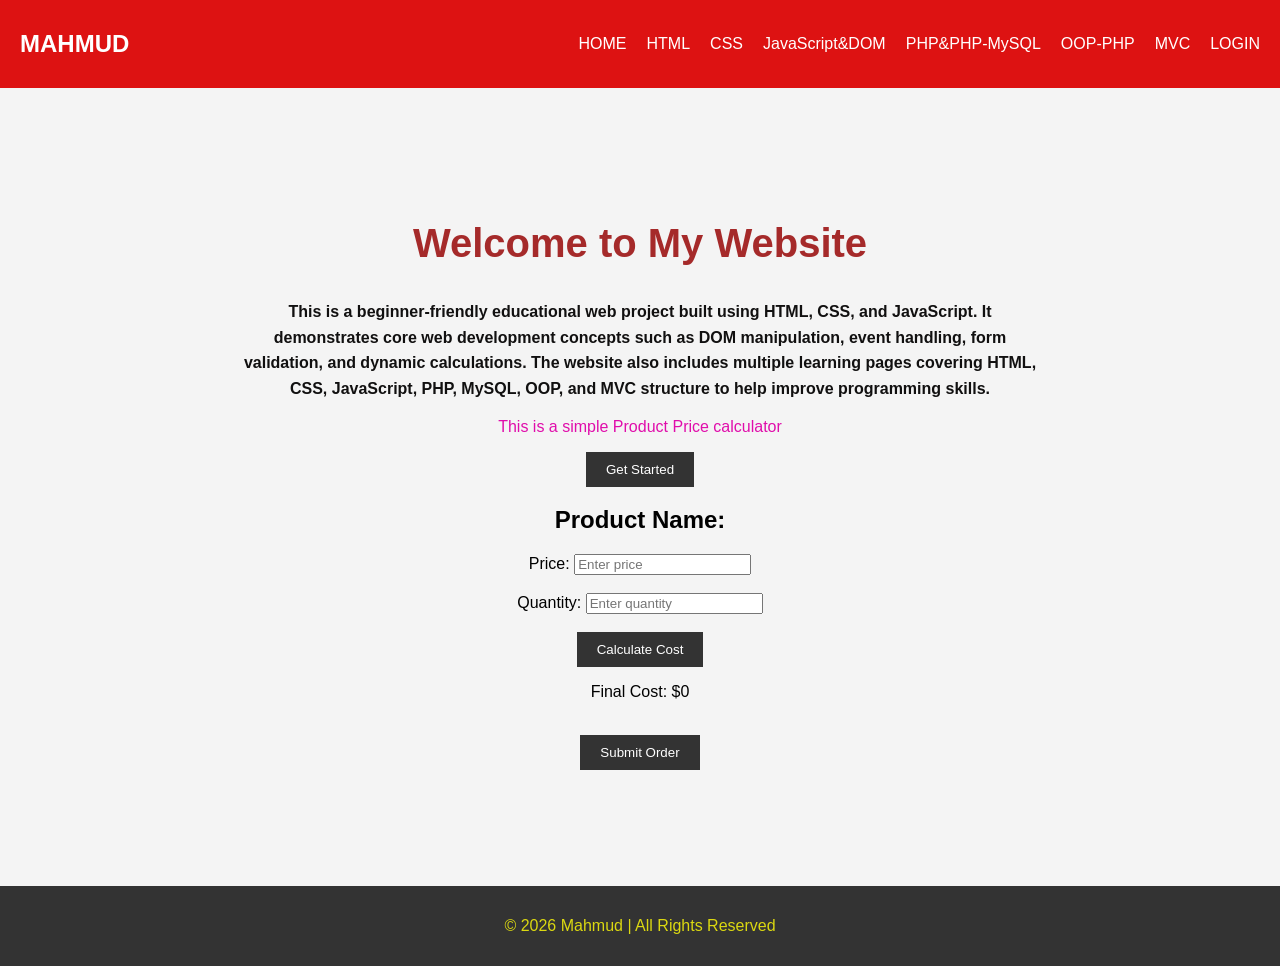
<file: index.html>
<!DOCTYPE html>
<html lang="en">
<head>
    <meta charset="UTF-8">
    <title>Simple Order Page</title>
    <link rel="stylesheet" href="style.css">
</head>
<body>

<!-- Navbar -->
<nav class="navbar">
    <h2 class="logo">MAHMUD</h2>
    <ul class="nav-links">
        <li><a href="index.html">HOME</a></li>
        <li><a href="html.html">HTML</a></li>
        <li><a href="css.html">CSS</a></li>
        <li><a href="home.html">JavaScript&DOM</a></li>
        <li><a href="service.html">PHP&PHP-MySQL</a></li>
        <li><a href="contact.html">OOP-PHP</a></li>
        <li><a href="about.html">MVC</a></li>
        <li><a href="login.html">LOGIN</a></li>
    </ul>
</nav>

<!-- Hero Section -->
<section class="hero">

    <h1 class="well">Welcome to My Website</h1>

    <!-- DESCRIPTION -->
    <p class="description">
        This is a beginner-friendly educational web project built using HTML, CSS, and JavaScript.
        It demonstrates core web development concepts such as DOM manipulation, event handling,
        form validation, and dynamic calculations. The website also includes multiple learning pages
        covering HTML, CSS, JavaScript, PHP, MySQL, OOP, and MVC structure to help improve programming skills.
    </p>

    <p id="para">This is a simple Product Price calculator</p>

    <!-- Get Product -->
    <button onclick="showRandomProduct()">Get Started</button>
    <h2 id="productName">Product Name: </h2>

    <!-- Order Form -->
    <form onsubmit="return showMessage()">

        <label>Price:</label>
        <input type="number" id="Price" placeholder="Enter price">

        <br><br>

        <label>Quantity:</label>
        <input type="number" id="qty" min="1" placeholder="Enter quantity">

        <br><br>

        <button type="button" onclick="calculateCost()">Calculate Cost</button>

        <p id="cost">Final Cost: $0</p>

        <br>

        <button type="submit">Submit Order</button>

        <p id="message"></p>

    </form>
</section>

<!-- Footer -->
<footer class="footer">
    <p>© 2026 Mahmud | All Rights Reserved</p>
</footer>

<!-- JavaScript -->
<script>

// Calculate total cost
function calculateCost() {
    let qty = document.getElementById("qty").value;
    let price = document.getElementById("Price").value;

    // validation
    if (qty === "") {
        document.getElementById("cost").innerHTML = "Enter quantity!";
        return;
    }
    if (price === "") {
        document.getElementById("cost").innerHTML = "Enter price!";
        return;
    }

    let total = qty * price;

    document.getElementById("cost").innerHTML = "Final Cost: $" + total;
}

// Show random product
function showRandomProduct() {
    let products = [
        "Wireless Mouse",
        "Mechanical Keyboard",
        "Bluetooth Headphones",
        "Gaming Monitor",
        "USB Flash Drive",
        "Laptop Stand",
        "Smart Watch"
    ];

    let randomIndex = Math.floor(Math.random() * products.length);
    let selectedProduct = products[randomIndex];

    document.getElementById("productName").innerHTML =
        "Product Name: " + selectedProduct;
}

// Submit order
function showMessage() {
    let qty = document.getElementById("qty").value;
    let price = document.getElementById("Price").value;

    if (qty === "" || price === "") {
        document.getElementById("message").innerHTML =
            "Please fill all fields!";
        return false;
    }

    let total = qty * price;

    document.getElementById("message").innerHTML =
        "Order submitted successfully! Total = $" + total;

    // reset form
    document.getElementById("qty").value = "";
    document.getElementById("Price").value = "";
    document.getElementById("cost").innerHTML = "Final Cost: $0";

    return false;
}

</script>

</body>
</html>
</file>
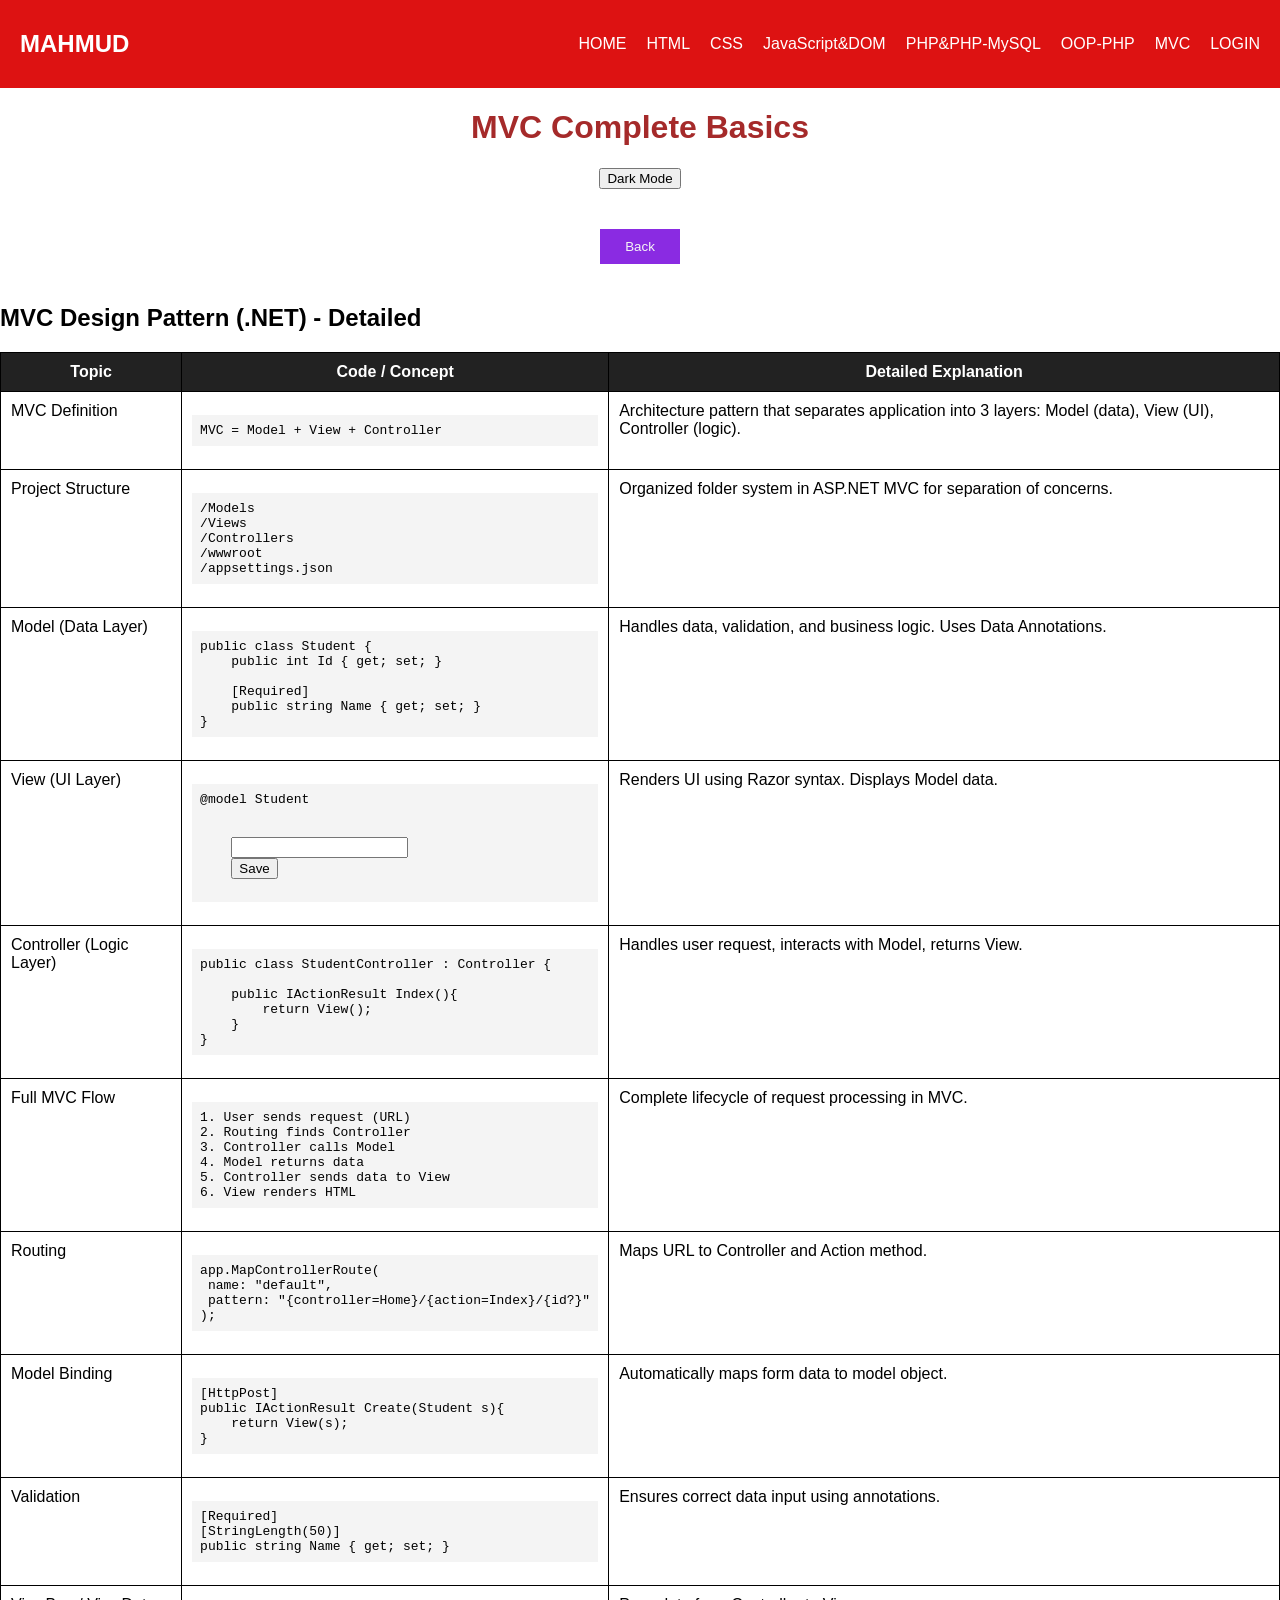
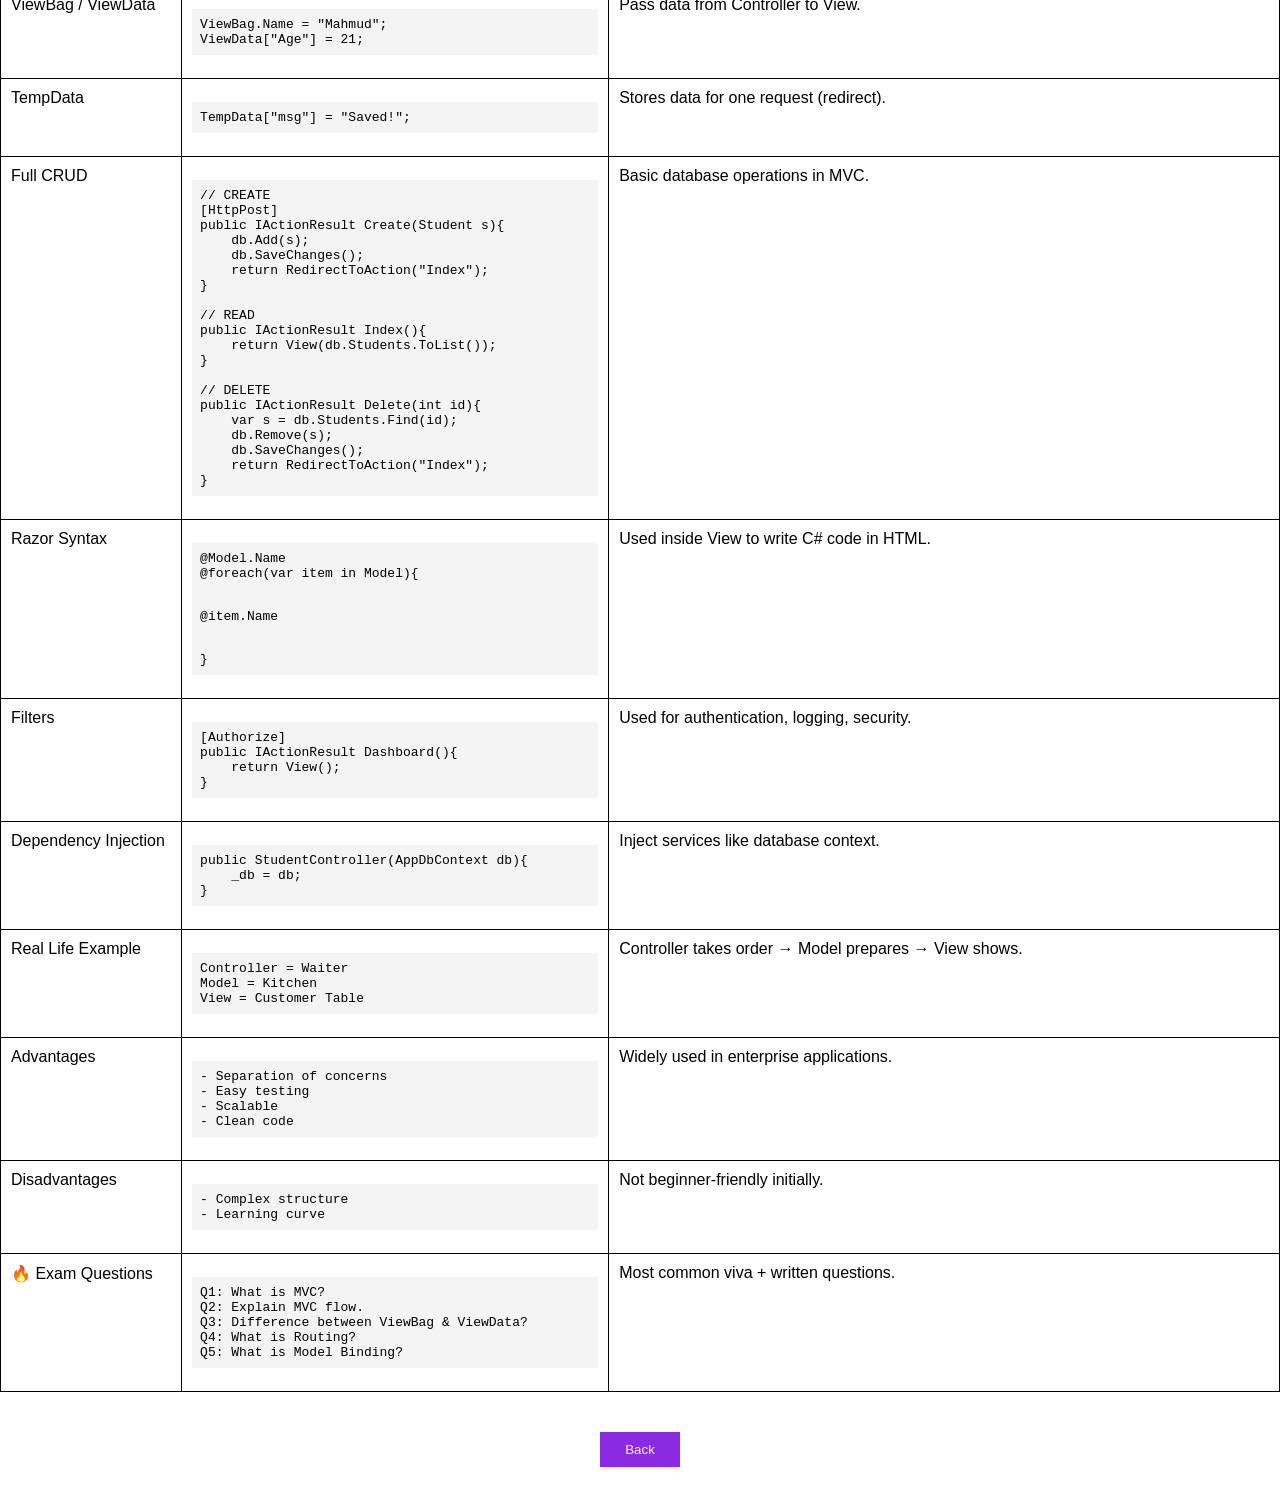
<file: about.html>
<!DOCTYPE html>
<html lang="en">
<head>
    <meta charset="UTF-8">
    <meta name="viewport" content="width=device-width, initial-scale=1.0">
    <title>contact</title>
    <link rel="stylesheet" href="contact.css">
</head>
<body>
    <!-- Navbar -->
<nav class="navbar">
    <h2 class="logo">MAHMUD</h2>
    <ul class="nav-links">
        <li><a href="index.html">HOME</a></li>
        <li><a href="html.html">HTML</a></li>
        <li><a href="css.html">CSS</a></li>
        <li><a href="home.html">JavaScript&DOM</a></li>
        <li><a href="service.html">PHP&PHP-MySQL</a></li>
        <li><a href="contact.html">OOP-PHP</a></li>
        <li><a href="about.html">MVC</a></li>
        <li><a href="login.html">LOGIN</a></li>
    </ul>
</nav>

    <h1 class="home">MVC Complete Basics</h1>
    <div class="center">
        <button class="dark-btn" onclick="toggleDarkMode()">Dark Mode</button>
    </div>
    
    <div class="center">
        <button class="back-button" onclick="history.back()">Back</button>
        
    </div>

<h2>MVC Design Pattern (.NET) - Detailed</h2>

<table>

<tr>
<th>Topic</th>
<th>Code / Concept</th>
<th>Detailed Explanation</th>
</tr>

<!-- MVC INTRO -->
<tr>
<td>MVC Definition</td>
<td>
<pre>
MVC = Model + View + Controller
</pre>
</td>
<td>
Architecture pattern that separates application into 3 layers:
Model (data), View (UI), Controller (logic).
</td>
</tr>

<!-- PROJECT STRUCTURE -->
<tr>
<td>Project Structure</td>
<td>
<pre>
/Models
/Views
/Controllers
/wwwroot
/appsettings.json
</pre>
</td>
<td>
Organized folder system in ASP.NET MVC for separation of concerns.
</td>
</tr>

<!-- MODEL -->
<tr>
<td>Model (Data Layer)</td>
<td>
<pre>
public class Student {
    public int Id { get; set; }

    [Required]
    public string Name { get; set; }
}
</pre>
</td>
<td>
Handles data, validation, and business logic. Uses Data Annotations.
</td>
</tr>

<!-- VIEW -->
<tr>
<td>View (UI Layer)</td>
<td>
<pre>
@model Student

<form asp-action="Create">
    <input asp-for="Name" />
    <button type="submit">Save</button>
</form>
</pre>
</td>
<td>
Renders UI using Razor syntax. Displays Model data.
</td>
</tr>

<!-- CONTROLLER -->
<tr>
<td>Controller (Logic Layer)</td>
<td>
<pre>
public class StudentController : Controller {

    public IActionResult Index(){
        return View();
    }
}
</pre>
</td>
<td>
Handles user request, interacts with Model, returns View.
</td>
</tr>

<!-- MVC FLOW -->
<tr>
<td>Full MVC Flow</td>
<td>
<pre>
1. User sends request (URL)
2. Routing finds Controller
3. Controller calls Model
4. Model returns data
5. Controller sends data to View
6. View renders HTML
</pre>
</td>
<td>
Complete lifecycle of request processing in MVC.
</td>
</tr>

<!-- ROUTING -->
<tr>
<td>Routing</td>
<td>
<pre>
app.MapControllerRoute(
 name: "default",
 pattern: "{controller=Home}/{action=Index}/{id?}"
);
</pre>
</td>
<td>
Maps URL to Controller and Action method.
</td>
</tr>

<!-- MODEL BINDING -->
<tr>
<td>Model Binding</td>
<td>
<pre>
[HttpPost]
public IActionResult Create(Student s){
    return View(s);
}
</pre>
</td>
<td>
Automatically maps form data to model object.
</td>
</tr>

<!-- VALIDATION -->
<tr>
<td>Validation</td>
<td>
<pre>
[Required]
[StringLength(50)]
public string Name { get; set; }
</pre>
</td>
<td>
Ensures correct data input using annotations.
</td>
</tr>

<!-- VIEWBAG -->
<tr>
<td>ViewBag / ViewData</td>
<td>
<pre>
ViewBag.Name = "Mahmud";
ViewData["Age"] = 21;
</pre>
</td>
<td>
Pass data from Controller to View.
</td>
</tr>

<!-- TEMPDATA -->
<tr>
<td>TempData</td>
<td>
<pre>
TempData["msg"] = "Saved!";
</pre>
</td>
<td>
Stores data for one request (redirect).
</td>
</tr>

<!-- CRUD -->
<tr>
<td>Full CRUD</td>
<td>
<pre>
// CREATE
[HttpPost]
public IActionResult Create(Student s){
    db.Add(s);
    db.SaveChanges();
    return RedirectToAction("Index");
}

// READ
public IActionResult Index(){
    return View(db.Students.ToList());
}

// DELETE
public IActionResult Delete(int id){
    var s = db.Students.Find(id);
    db.Remove(s);
    db.SaveChanges();
    return RedirectToAction("Index");
}
</pre>
</td>
<td>
Basic database operations in MVC.
</td>
</tr>

<!-- RAZOR -->
<tr>
<td>Razor Syntax</td>
<td>
<pre>
@Model.Name
@foreach(var item in Model){
    <p>@item.Name</p>
}
</pre>
</td>
<td>
Used inside View to write C# code in HTML.
</td>
</tr>

<!-- FILTERS -->
<tr>
<td>Filters</td>
<td>
<pre>
[Authorize]
public IActionResult Dashboard(){
    return View();
}
</pre>
</td>
<td>
Used for authentication, logging, security.
</td>
</tr>

<!-- DEPENDENCY -->
<tr>
<td>Dependency Injection</td>
<td>
<pre>
public StudentController(AppDbContext db){
    _db = db;
}
</pre>
</td>
<td>
Inject services like database context.
</td>
</tr>

<!-- REAL LIFE -->
<tr>
<td>Real Life Example</td>
<td>
<pre>
Controller = Waiter
Model = Kitchen
View = Customer Table
</pre>
</td>
<td>
Controller takes order → Model prepares → View shows.
</td>
</tr>

<!-- ADVANTAGES -->
<tr>
<td>Advantages</td>
<td>
<pre>
- Separation of concerns
- Easy testing
- Scalable
- Clean code
</pre>
</td>
<td>
Widely used in enterprise applications.
</td>
</tr>

<!-- DISADVANTAGES -->
<tr>
<td>Disadvantages</td>
<td>
<pre>
- Complex structure
- Learning curve
</pre>
</td>
<td>
Not beginner-friendly initially.
</td>
</tr>

<!-- EXAM -->
<tr>
<td>🔥 Exam Questions</td>
<td>
<pre>
Q1: What is MVC?
Q2: Explain MVC flow.
Q3: Difference between ViewBag & ViewData?
Q4: What is Routing?
Q5: What is Model Binding?
</pre>
</td>
<td>
Most common viva + written questions.
</td>
</tr>

</table>

<div class="center">
        <button class="back-button" onclick="history.back()">Back</button>
    </div>

<button id="topBtn" onclick="scrollToTop()">⬆ Top</button>
<script>
// Show button when scrolling down
window.onscroll = function () {
    let btn = document.getElementById("topBtn");

    if (document.body.scrollTop > 200 || document.documentElement.scrollTop > 200) {
        btn.style.display = "block";
    } else {
        btn.style.display = "none";
    }
};

// Scroll to top function
function scrollToTop() {
    window.scrollTo({
        top: 0,
        behavior: "smooth"
    });
}
</script>

    <!-- Dark modE -->
    <script>
        function toggleDarkMode() {
            document.body.classList.toggle("dark-mode");

            // save mode
            if (document.body.classList.contains("dark-mode")) {
                localStorage.setItem("theme", "dark");
            } else {
                localStorage.setItem("theme", "light");
            }
        }

        // load saved theme
        window.onload = function () {
            if (localStorage.getItem("theme") === "dark") {
                document.body.classList.add("dark-mode");
            }
        };
    </script>
</body>
</html>
</file>
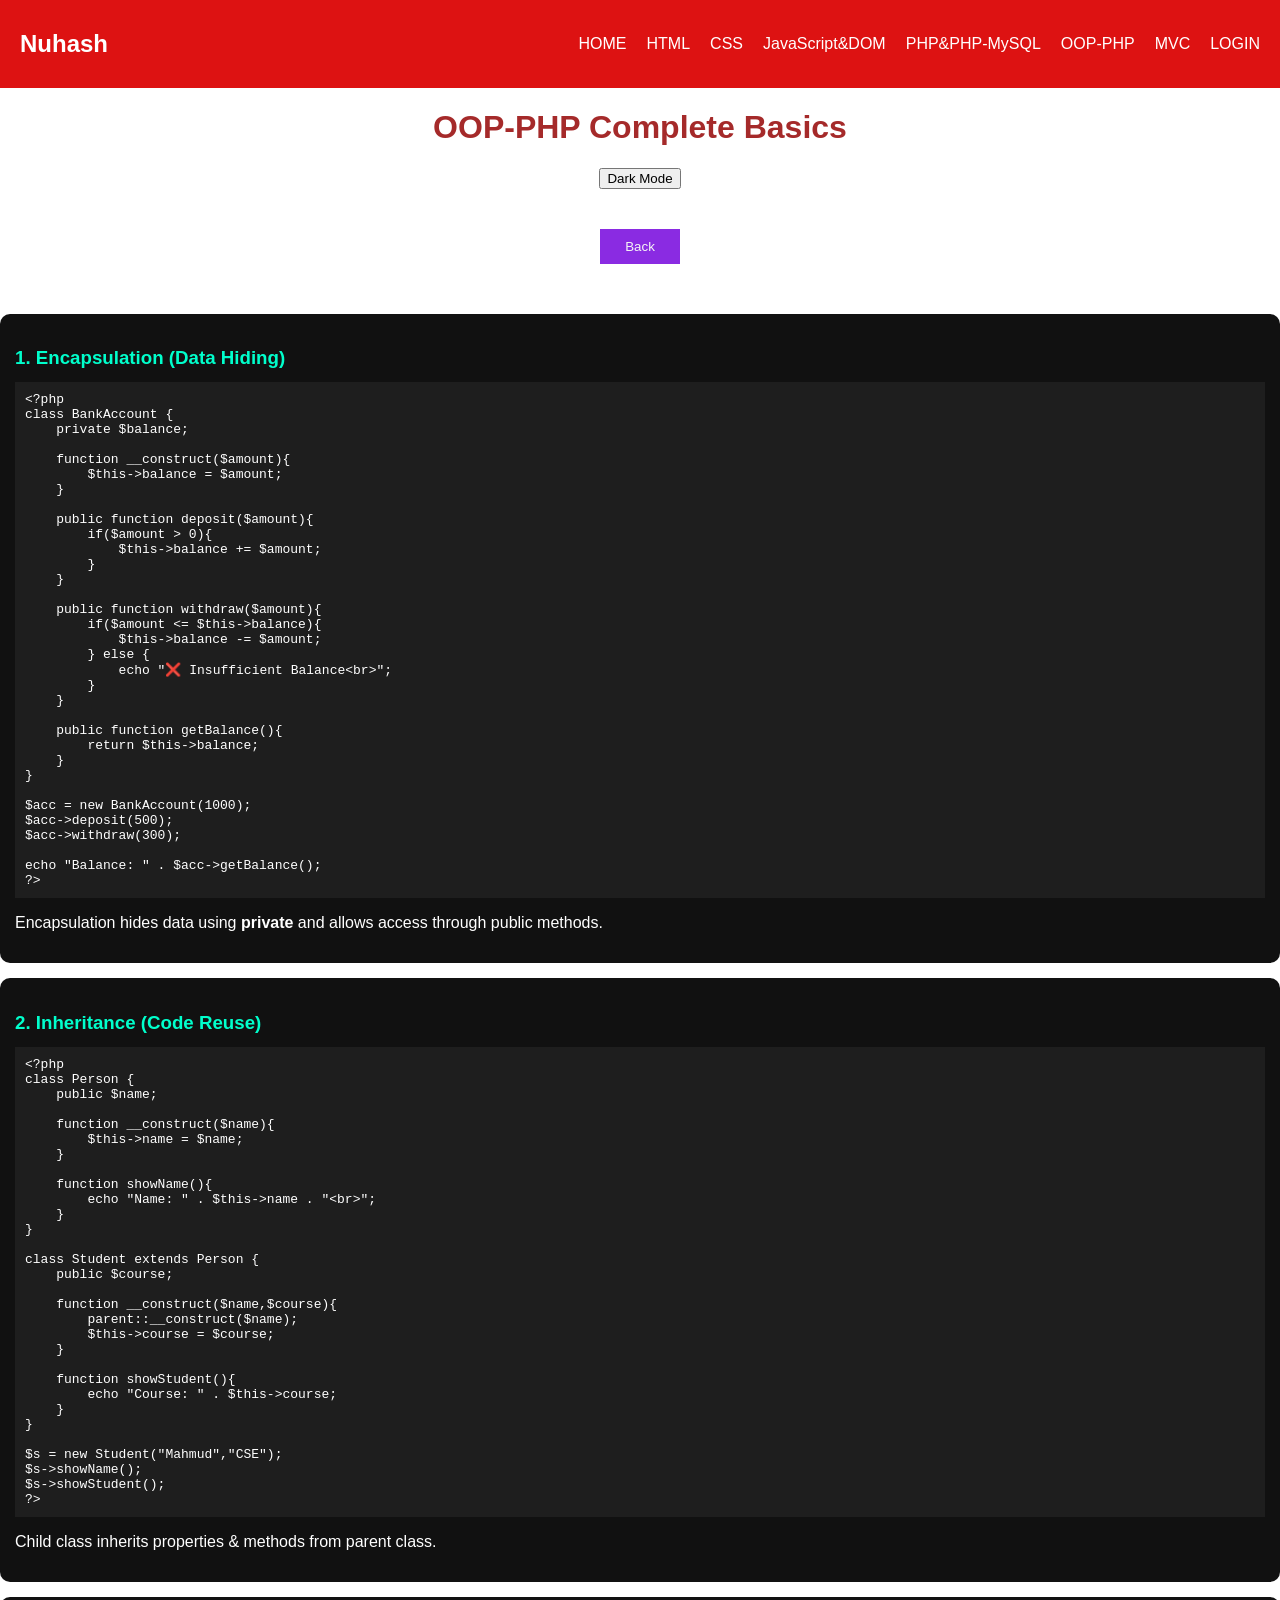
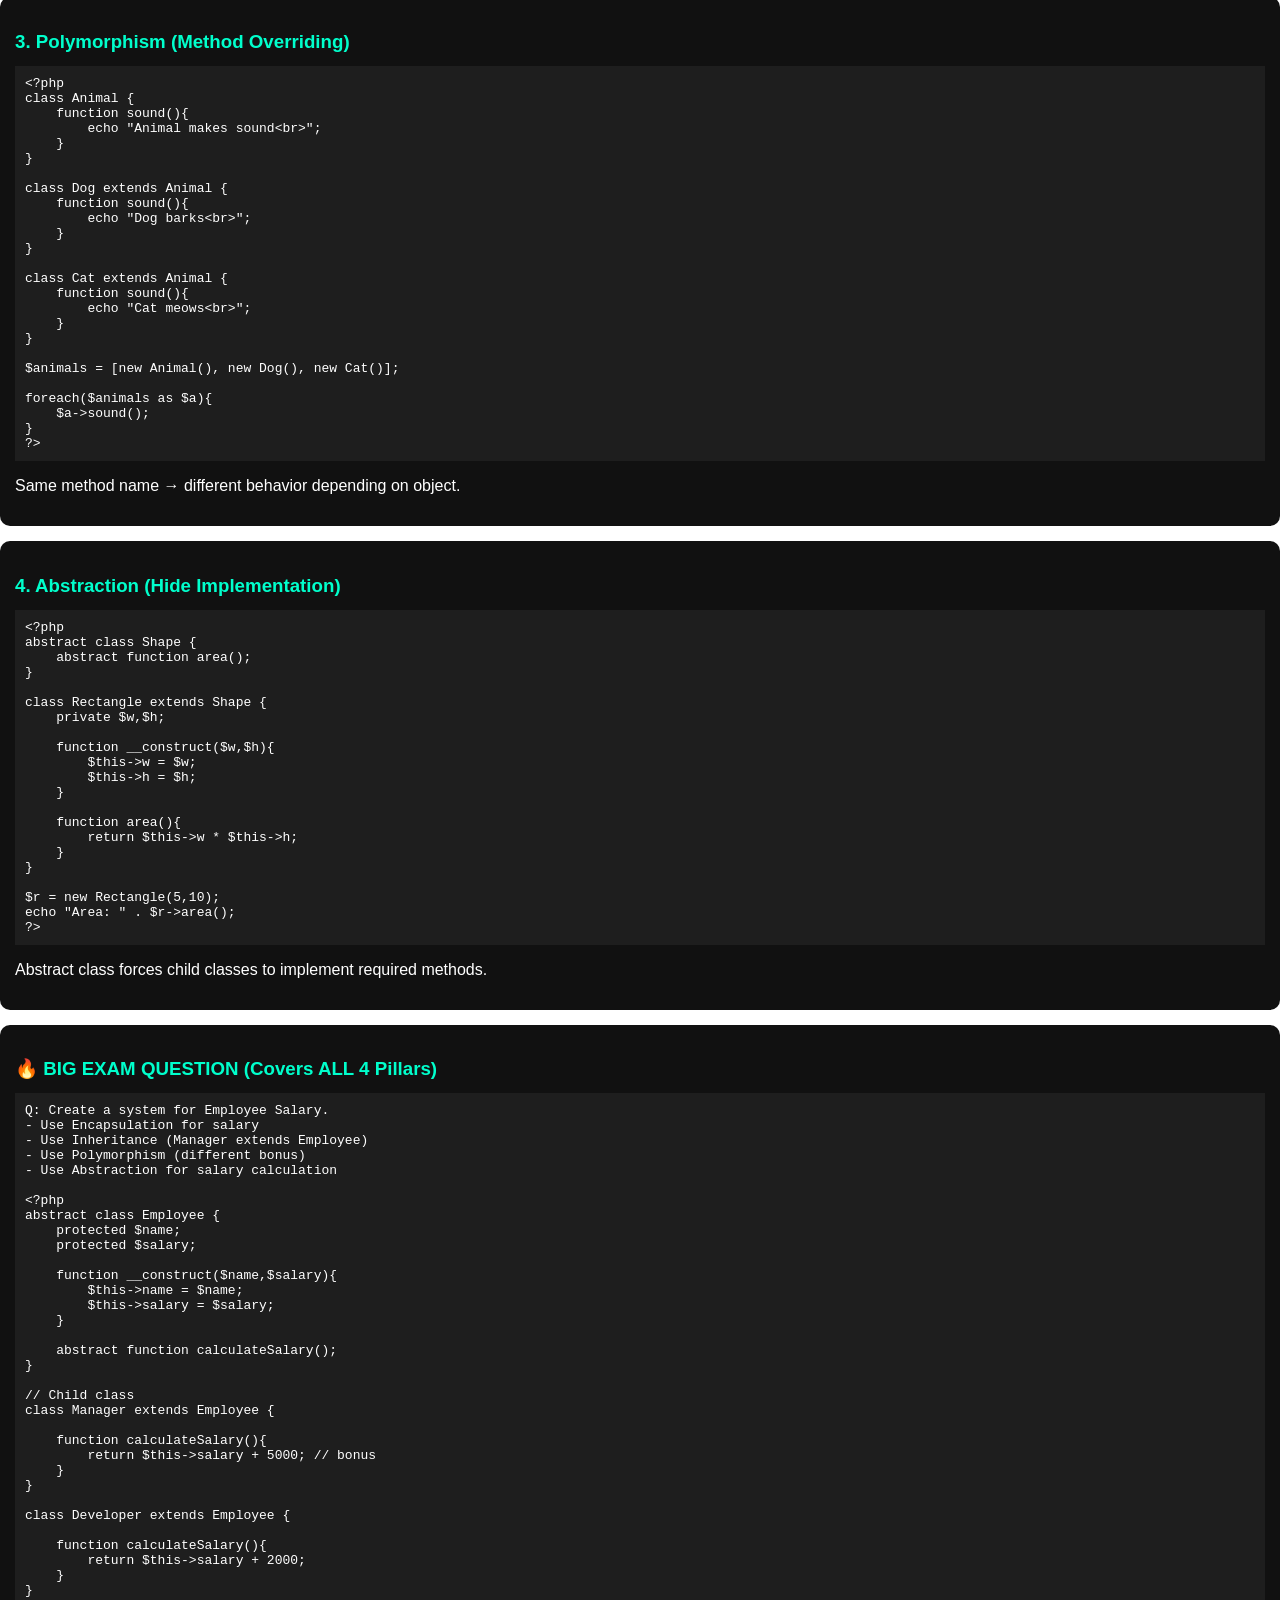
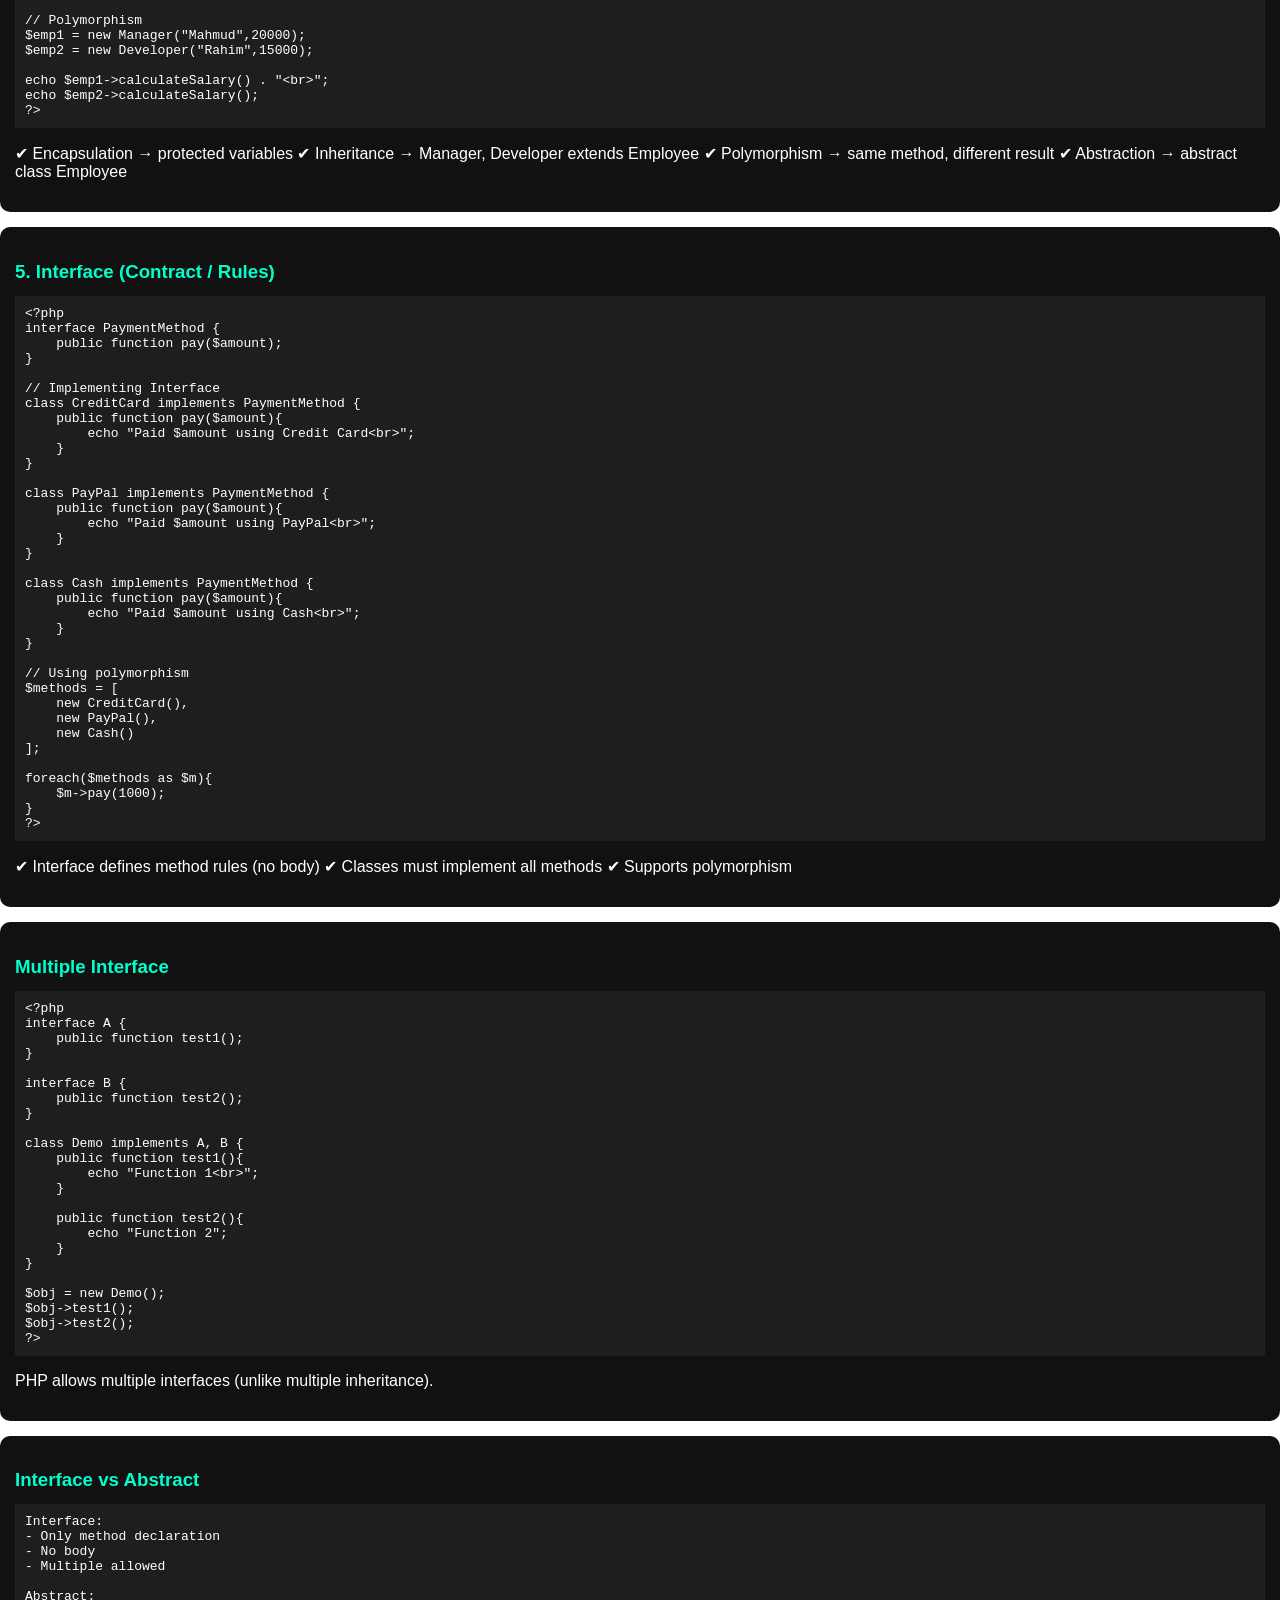
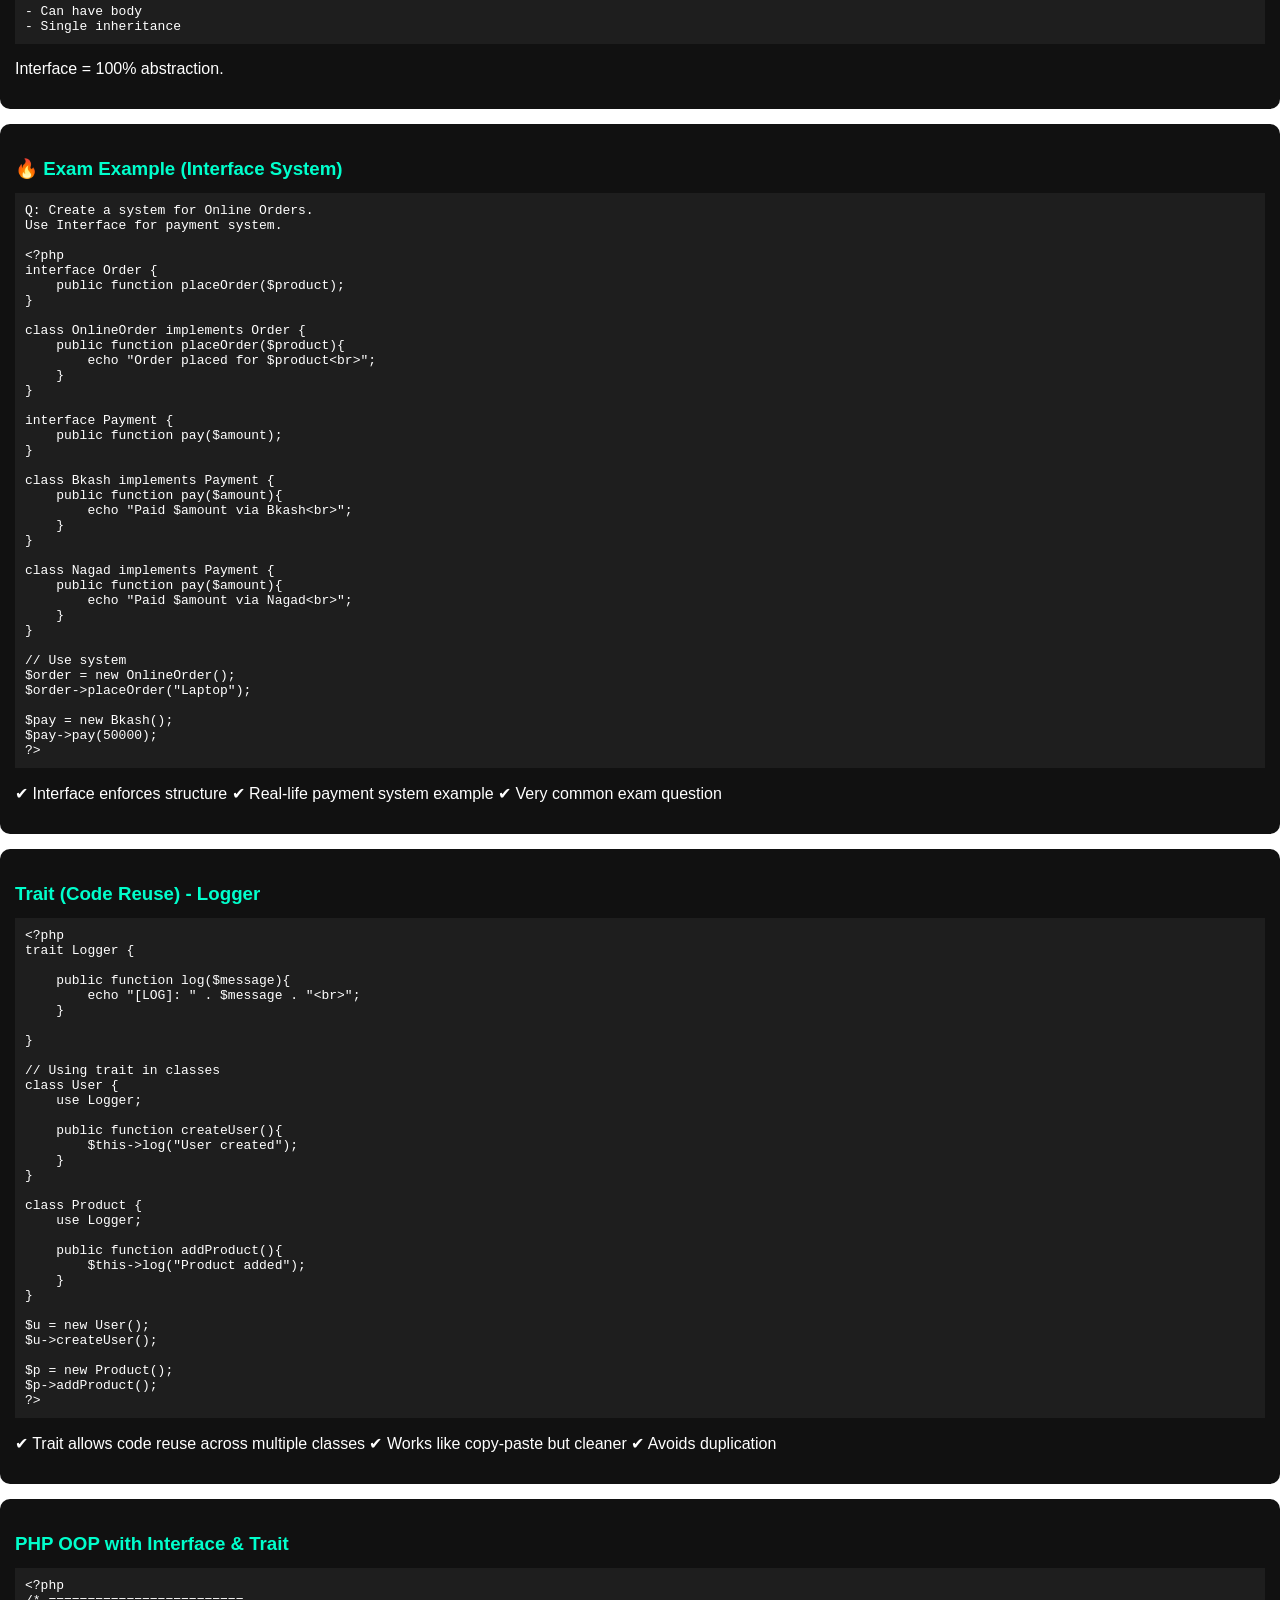
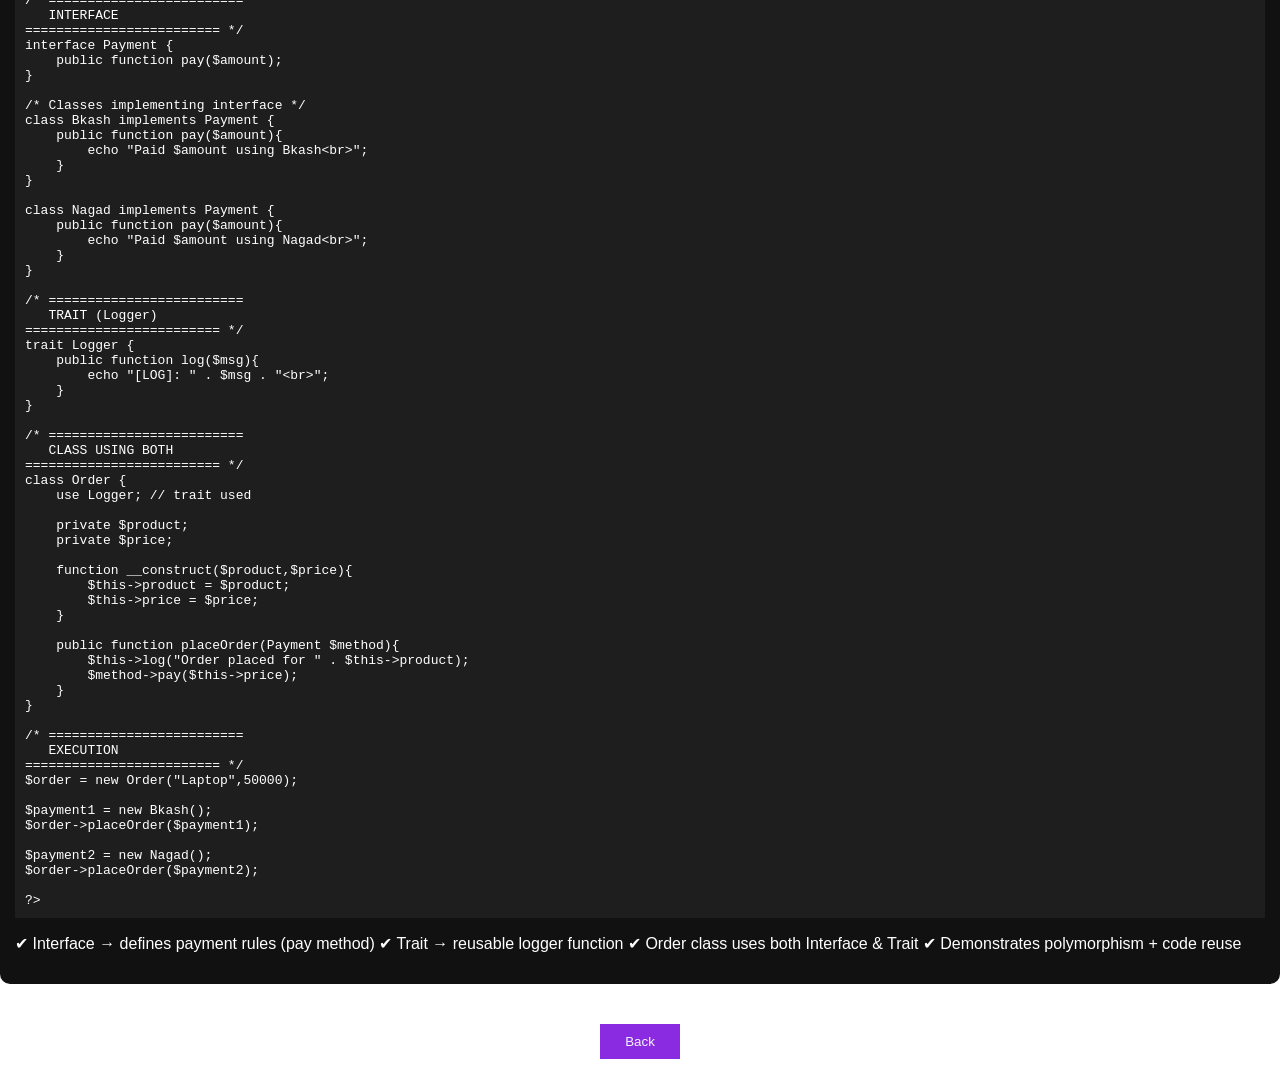
<file: contact.html>
<!DOCTYPE html>
<html lang="en">
<head>
    <meta charset="UTF-8">
    <meta name="viewport" content="width=device-width, initial-scale=1.0">
    <title>contact</title>
    <link rel="stylesheet" href="contact.css">
</head>
<body>
    <!-- Navbar -->
<nav class="navbar">
    <h2 class="logo">Nuhash</h2>
    <ul class="nav-links">
        <li><a href="index.html">HOME</a></li>
        <li><a href="html.html">HTML</a></li>
        <li><a href="css.html">CSS</a></li>
        <li><a href="home.html">JavaScript&DOM</a></li>
        <li><a href="service.html">PHP&PHP-MySQL</a></li>
        <li><a href="contact.html">OOP-PHP</a></li>
        <li><a href="about.html">MVC</a></li>
        <li><a href="login.html">LOGIN</a></li>
    </ul>
</nav>

    <h1 class="home">OOP-PHP Complete Basics</h1>
    <div class="center">
        <button class="dark-btn" onclick="toggleDarkMode()">Dark Mode</button>
    </div>
    
    <div class="center">
        <button class="back-button" onclick="history.back()">Back</button>
        
    </div>

<div class="php-section">

    <!-- ENCAPSULATION -->
    <div class="box">
        <h3>1. Encapsulation (Data Hiding)</h3>
<pre>
&lt;?php
class BankAccount {
    private $balance;

    function __construct($amount){
        $this->balance = $amount;
    }

    public function deposit($amount){
        if($amount > 0){
            $this->balance += $amount;
        }
    }

    public function withdraw($amount){
        if($amount <= $this->balance){
            $this->balance -= $amount;
        } else {
            echo "❌ Insufficient Balance&lt;br&gt;";
        }
    }

    public function getBalance(){
        return $this->balance;
    }
}

$acc = new BankAccount(1000);
$acc->deposit(500);
$acc->withdraw(300);

echo "Balance: " . $acc->getBalance();
?&gt;
</pre>
<p>
Encapsulation hides data using <b>private</b> and allows access through public methods.
</p>
    </div>

    <!-- INHERITANCE -->
    <div class="box">
        <h3>2. Inheritance (Code Reuse)</h3>
<pre>
&lt;?php
class Person {
    public $name;

    function __construct($name){
        $this->name = $name;
    }

    function showName(){
        echo "Name: " . $this->name . "&lt;br&gt;";
    }
}

class Student extends Person {
    public $course;

    function __construct($name,$course){
        parent::__construct($name);
        $this->course = $course;
    }

    function showStudent(){
        echo "Course: " . $this->course;
    }
}

$s = new Student("Mahmud","CSE");
$s->showName();
$s->showStudent();
?&gt;
</pre>
<p>
Child class inherits properties & methods from parent class.
</p>
    </div>

    <!-- POLYMORPHISM -->
    <div class="box">
        <h3>3. Polymorphism (Method Overriding)</h3>
<pre>
&lt;?php
class Animal {
    function sound(){
        echo "Animal makes sound&lt;br&gt;";
    }
}

class Dog extends Animal {
    function sound(){
        echo "Dog barks&lt;br&gt;";
    }
}

class Cat extends Animal {
    function sound(){
        echo "Cat meows&lt;br&gt;";
    }
}

$animals = [new Animal(), new Dog(), new Cat()];

foreach($animals as $a){
    $a->sound();
}
?&gt;
</pre>
<p>
Same method name → different behavior depending on object.
</p>
    </div>

    <!-- ABSTRACTION -->
    <div class="box">
        <h3>4. Abstraction (Hide Implementation)</h3>
<pre>
&lt;?php
abstract class Shape {
    abstract function area();
}

class Rectangle extends Shape {
    private $w,$h;

    function __construct($w,$h){
        $this->w = $w;
        $this->h = $h;
    }

    function area(){
        return $this->w * $this->h;
    }
}

$r = new Rectangle(5,10);
echo "Area: " . $r->area();
?&gt;
</pre>
<p>
Abstract class forces child classes to implement required methods.
</p>
    </div>

    <!-- BIG EXAM EXAMPLE -->
    <div class="box">
        <h3>🔥 BIG EXAM QUESTION (Covers ALL 4 Pillars)</h3>

<pre>
Q: Create a system for Employee Salary.
- Use Encapsulation for salary
- Use Inheritance (Manager extends Employee)
- Use Polymorphism (different bonus)
- Use Abstraction for salary calculation

&lt;?php
abstract class Employee {
    protected $name;
    protected $salary;

    function __construct($name,$salary){
        $this->name = $name;
        $this->salary = $salary;
    }

    abstract function calculateSalary();
}

// Child class
class Manager extends Employee {

    function calculateSalary(){
        return $this->salary + 5000; // bonus
    }
}

class Developer extends Employee {

    function calculateSalary(){
        return $this->salary + 2000;
    }
}

// Polymorphism
$emp1 = new Manager("Mahmud",20000);
$emp2 = new Developer("Rahim",15000);

echo $emp1->calculateSalary() . "&lt;br&gt;";
echo $emp2->calculateSalary();
?&gt;
</pre>

<p>
✔ Encapsulation → protected variables  
✔ Inheritance → Manager, Developer extends Employee  
✔ Polymorphism → same method, different result  
✔ Abstraction → abstract class Employee  
</p>
    </div>
 <!-- INTERFACE -->
    <div class="box">
        <h3>5. Interface (Contract / Rules)</h3>

<pre>
&lt;?php
interface PaymentMethod {
    public function pay($amount);
}

// Implementing Interface
class CreditCard implements PaymentMethod {
    public function pay($amount){
        echo "Paid $amount using Credit Card&lt;br&gt;";
    }
}

class PayPal implements PaymentMethod {
    public function pay($amount){
        echo "Paid $amount using PayPal&lt;br&gt;";
    }
}

class Cash implements PaymentMethod {
    public function pay($amount){
        echo "Paid $amount using Cash&lt;br&gt;";
    }
}

// Using polymorphism
$methods = [
    new CreditCard(),
    new PayPal(),
    new Cash()
];

foreach($methods as $m){
    $m->pay(1000);
}
?&gt;
</pre>

<p>
✔ Interface defines method rules (no body)  
✔ Classes must implement all methods  
✔ Supports polymorphism  
</p>
    </div>

    <!-- MULTIPLE INTERFACE -->
    <div class="box">
        <h3>Multiple Interface</h3>
<pre>
&lt;?php
interface A {
    public function test1();
}

interface B {
    public function test2();
}

class Demo implements A, B {
    public function test1(){
        echo "Function 1&lt;br&gt;";
    }

    public function test2(){
        echo "Function 2";
    }
}

$obj = new Demo();
$obj->test1();
$obj->test2();
?&gt;
</pre>
<p>
PHP allows multiple interfaces (unlike multiple inheritance).
</p>
    </div>


    <!-- INTERFACE VS ABSTRACT -->
    <div class="box">
        <h3>Interface vs Abstract</h3>
<pre>
Interface:
- Only method declaration
- No body
- Multiple allowed

Abstract:
- Can have body
- Single inheritance
</pre>
<p>
Interface = 100% abstraction.
</p>
    </div>

   <!-- BIG INTERFACE EXAM -->
    <div class="box">
        <h3>🔥 Exam Example (Interface System)</h3>

<pre>
Q: Create a system for Online Orders.
Use Interface for payment system.

&lt;?php
interface Order {
    public function placeOrder($product);
}

class OnlineOrder implements Order {
    public function placeOrder($product){
        echo "Order placed for $product&lt;br&gt;";
    }
}

interface Payment {
    public function pay($amount);
}

class Bkash implements Payment {
    public function pay($amount){
        echo "Paid $amount via Bkash&lt;br&gt;";
    }
}

class Nagad implements Payment {
    public function pay($amount){
        echo "Paid $amount via Nagad&lt;br&gt;";
    }
}

// Use system
$order = new OnlineOrder();
$order->placeOrder("Laptop");

$pay = new Bkash();
$pay->pay(50000);
?&gt;
</pre>

<p>
✔ Interface enforces structure  
✔ Real-life payment system example  
✔ Very common exam question  
</p>
    </div>

      <!-- TRAIT LOGGER -->
    <div class="box">
        <h3>Trait (Code Reuse) - Logger</h3>

<pre>
&lt;?php
trait Logger {

    public function log($message){
        echo "[LOG]: " . $message . "&lt;br&gt;";
    }

}

// Using trait in classes
class User {
    use Logger;

    public function createUser(){
        $this->log("User created");
    }
}

class Product {
    use Logger;

    public function addProduct(){
        $this->log("Product added");
    }
}

$u = new User();
$u->createUser();

$p = new Product();
$p->addProduct();
?&gt;
</pre>

<p>
✔ Trait allows code reuse across multiple classes  
✔ Works like copy-paste but cleaner  
✔ Avoids duplication  
</p>
    </div>

   
<div class="box">
    <h3>PHP OOP with Interface & Trait</h3>

<pre>
&lt;?php
/* =========================
   INTERFACE
========================= */
interface Payment {
    public function pay($amount);
}

/* Classes implementing interface */
class Bkash implements Payment {
    public function pay($amount){
        echo "Paid $amount using Bkash&lt;br&gt;";
    }
}

class Nagad implements Payment {
    public function pay($amount){
        echo "Paid $amount using Nagad&lt;br&gt;";
    }
}

/* =========================
   TRAIT (Logger)
========================= */
trait Logger {
    public function log($msg){
        echo "[LOG]: " . $msg . "&lt;br&gt;";
    }
}

/* =========================
   CLASS USING BOTH
========================= */
class Order {
    use Logger; // trait used

    private $product;
    private $price;

    function __construct($product,$price){
        $this->product = $product;
        $this->price = $price;
    }

    public function placeOrder(Payment $method){
        $this->log("Order placed for " . $this->product);
        $method->pay($this->price);
    }
}

/* =========================
   EXECUTION
========================= */
$order = new Order("Laptop",50000);

$payment1 = new Bkash();
$order->placeOrder($payment1);

$payment2 = new Nagad();
$order->placeOrder($payment2);

?&gt;
</pre>

<p>
✔ Interface → defines payment rules (pay method)  
✔ Trait → reusable logger function  
✔ Order class uses both Interface & Trait  
✔ Demonstrates polymorphism + code reuse  
</p>

</div>

</div>

<div class="center">
        <button class="back-button" onclick="history.back()">Back</button>
    </div>

<button id="topBtn" onclick="scrollToTop()">⬆ Top</button>
<script>
// Show button when scrolling down
window.onscroll = function () {
    let btn = document.getElementById("topBtn");

    if (document.body.scrollTop > 200 || document.documentElement.scrollTop > 200) {
        btn.style.display = "block";
    } else {
        btn.style.display = "none";
    }
};

// Scroll to top function
function scrollToTop() {
    window.scrollTo({
        top: 0,
        behavior: "smooth"
    });
}
</script>
    <!-- Dark modE -->
    <script>
        function toggleDarkMode() {
            document.body.classList.toggle("dark-mode");

            // save mode
            if (document.body.classList.contains("dark-mode")) {
                localStorage.setItem("theme", "dark");
            } else {
                localStorage.setItem("theme", "light");
            }
        }

        // load saved theme
        window.onload = function () {
            if (localStorage.getItem("theme") === "dark") {
                document.body.classList.add("dark-mode");
            }
        };
    </script>
</body>
</html>
</file>
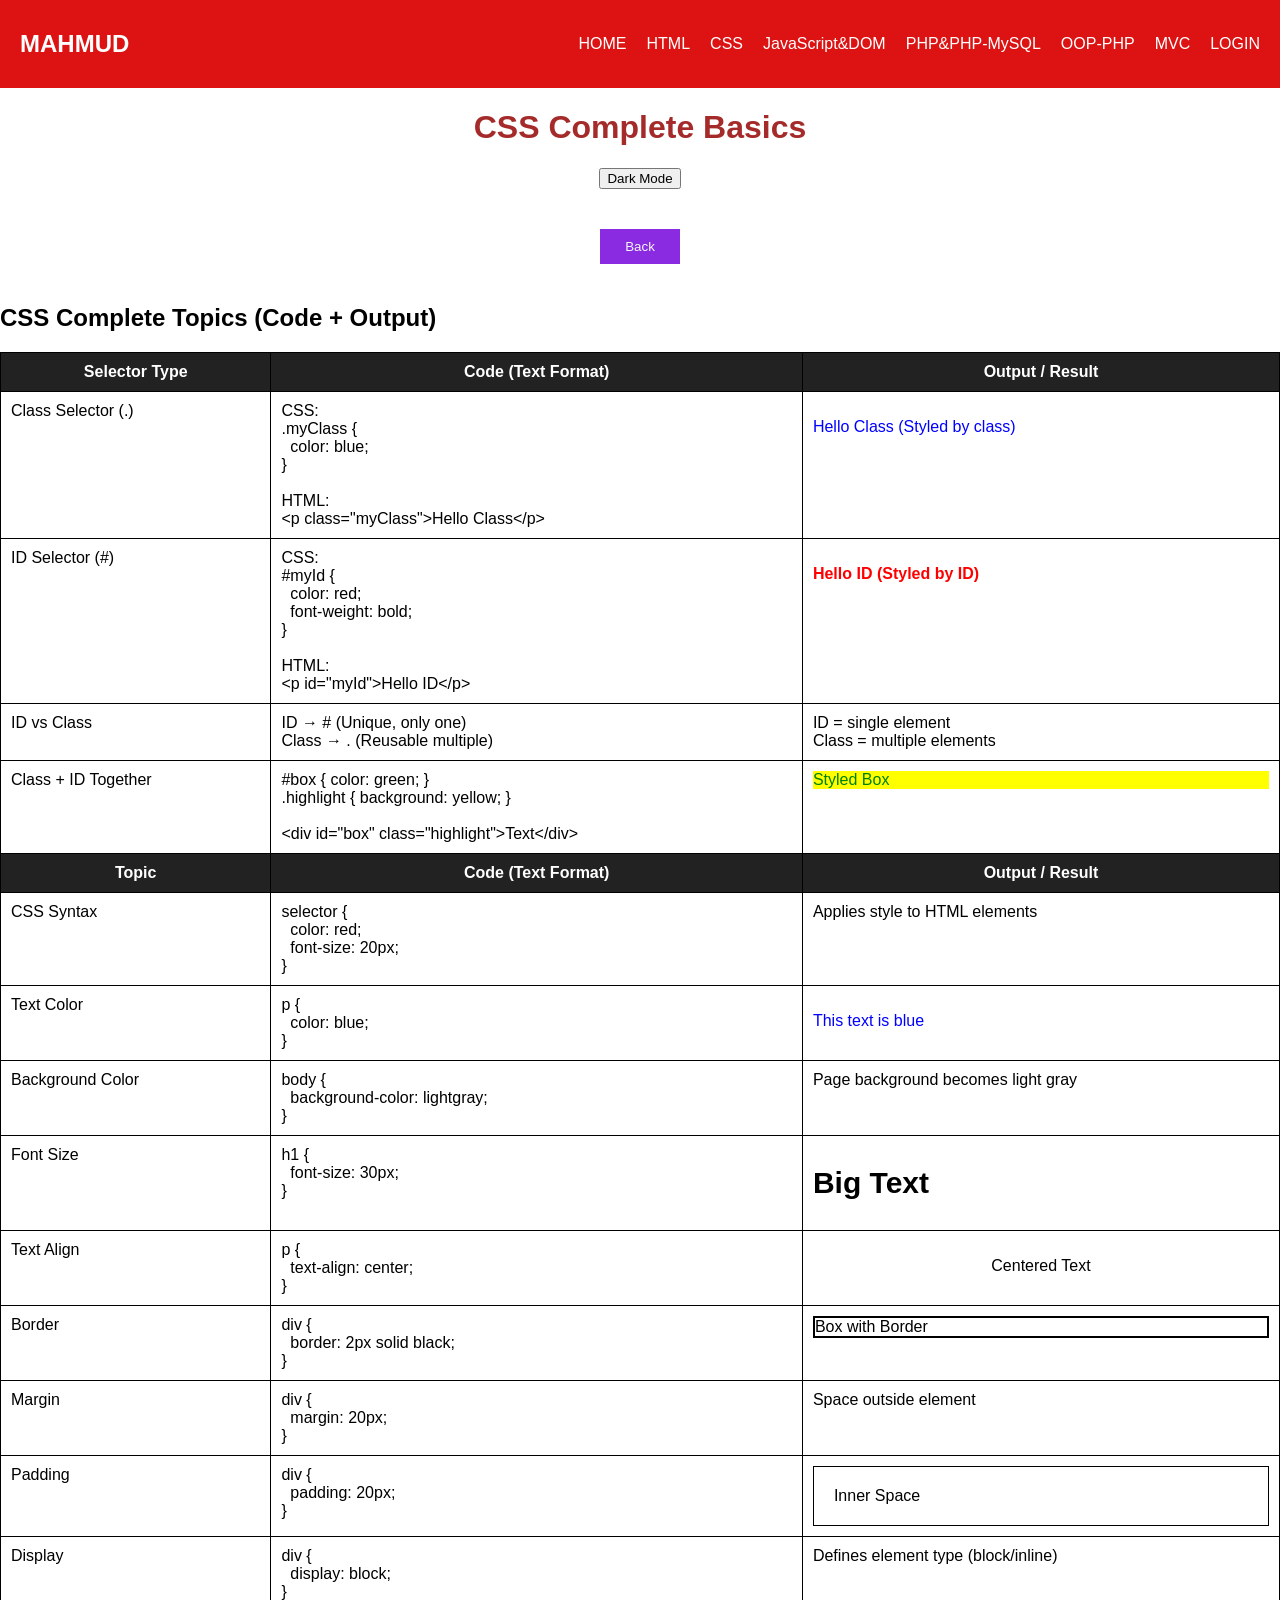
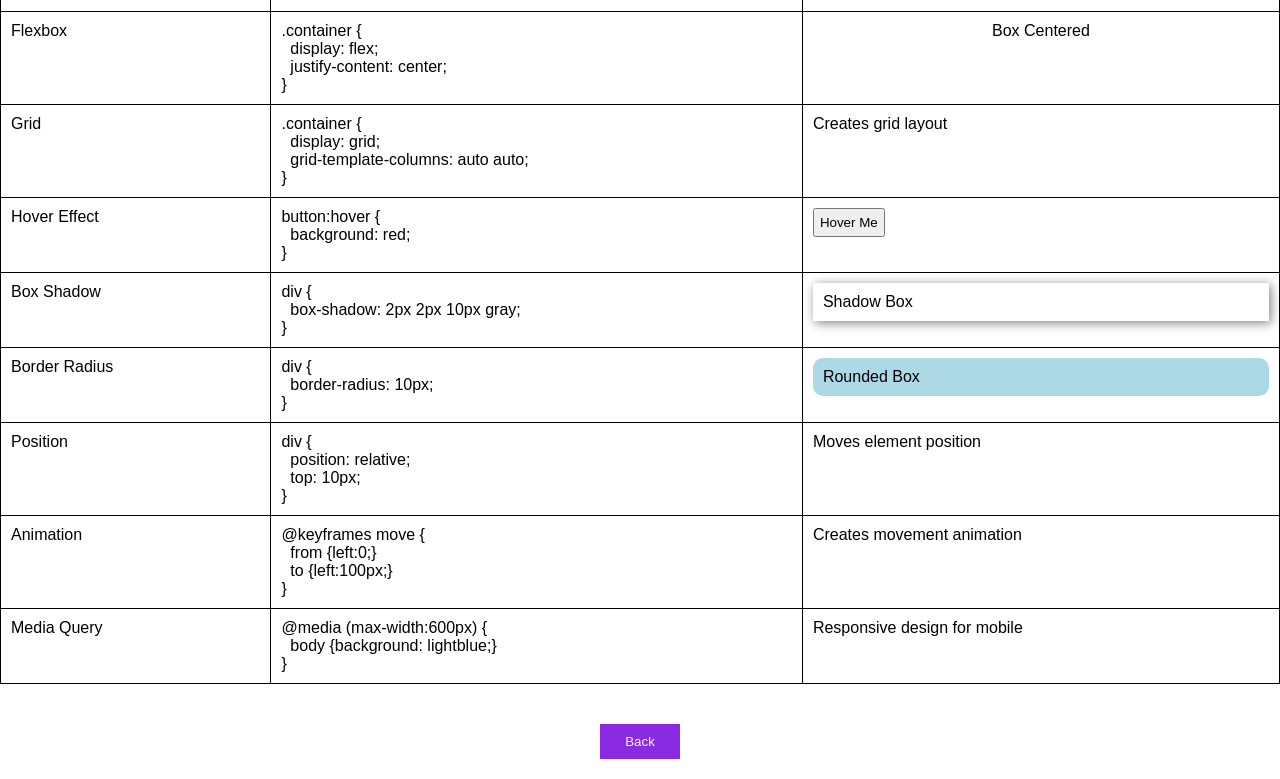
<file: css.html>
<!DOCTYPE html>
<html lang="en">
<head>
    <meta charset="UTF-8">
    <meta name="viewport" content="width=device-width, initial-scale=1.0">
    <title>contact</title>
    <link rel="stylesheet" href="css.css">
</head>
<body>
    <!-- Navbar -->
<nav class="navbar">
    <h2 class="logo">MAHMUD</h2>
    <ul class="nav-links">
        <li><a href="index.html">HOME</a></li>
        <li><a href="html.html">HTML</a></li>
        <li><a href="css.html">CSS</a></li>
        <li><a href="home.html">JavaScript&DOM</a></li>
        <li><a href="service.html">PHP&PHP-MySQL</a></li>
        <li><a href="contact.html">OOP-PHP</a></li>
        <li><a href="about.html">MVC</a></li>
        <li><a href="login.html">LOGIN</a></li>
    </ul>
</nav>

    <h1 class="home">CSS Complete Basics</h1>
    <div class="center">
        <button class="dark-btn" onclick="toggleDarkMode()">Dark Mode</button>
    </div>
    
    <div class="center">
        <button class="back-button" onclick="history.back()">Back</button>
        
    </div>
<h2>CSS Complete Topics (Code + Output)</h2>

<table border="1" width="100%">
<tr>
    <th>Selector Type</th>
    <th>Code (Text Format)</th>
    <th>Output / Result</th>
</tr>

<!-- CLASS SELECTOR -->
<tr>
<td>Class Selector (.)</td>
<td>
CSS:<br>
.myClass {<br>
&nbsp;&nbsp;color: blue;<br>
}
<br><br>
HTML:<br>
&lt;p class="myClass"&gt;Hello Class&lt;/p&gt;
</td>
<td>
<p style="color:blue;">Hello Class (Styled by class)</p>
</td>
</tr>

<!-- ID SELECTOR -->
<tr>
<td>ID Selector (#)</td>
<td>
CSS:<br>
#myId {<br>
&nbsp;&nbsp;color: red;<br>
&nbsp;&nbsp;font-weight: bold;<br>
}
<br><br>
HTML:<br>
&lt;p id="myId"&gt;Hello ID&lt;/p&gt;
</td>
<td>
<p style="color:red;font-weight:bold;">Hello ID (Styled by ID)</p>
</td>
</tr>

<!-- DIFFERENCE -->
<tr>
<td>ID vs Class</td>
<td>
ID → # (Unique, only one)<br>
Class → . (Reusable multiple)
</td>
<td>
ID = single element<br>
Class = multiple elements
</td>
</tr>

<!-- COMBINATION -->
<tr>
<td>Class + ID Together</td>
<td>
#box { color: green; }<br>
.highlight { background: yellow; }
<br><br>
&lt;div id="box" class="highlight"&gt;Text&lt;/div&gt;
</td>
<td>
<div style="color:green;background:yellow;">
Styled Box
</div>
</td>
</tr>
<tr>
    <th>Topic</th>
    <th>Code (Text Format)</th>
    <th>Output / Result</th>
</tr>

<!-- CSS INTRO -->
<tr>
<td>CSS Syntax</td>
<td>
selector {<br>
&nbsp;&nbsp;color: red;<br>
&nbsp;&nbsp;font-size: 20px;<br>
}
</td>
<td>Applies style to HTML elements</td>
</tr>

<!-- COLOR -->
<tr>
<td>Text Color</td>
<td>
p {<br>
&nbsp;&nbsp;color: blue;<br>
}
</td>
<td><p style="color:blue;">This text is blue</p></td>
</tr>

<!-- BACKGROUND -->
<tr>
<td>Background Color</td>
<td>
body {<br>
&nbsp;&nbsp;background-color: lightgray;<br>
}
</td>
<td>Page background becomes light gray</td>
</tr>

<!-- FONT SIZE -->
<tr>
<td>Font Size</td>
<td>
h1 {<br>
&nbsp;&nbsp;font-size: 30px;<br>
}
</td>
<td><h1 style="font-size:30px;">Big Text</h1></td>
</tr>

<!-- TEXT ALIGN -->
<tr>
<td>Text Align</td>
<td>
p {<br>
&nbsp;&nbsp;text-align: center;<br>
}
</td>
<td><p style="text-align:center;">Centered Text</p></td>
</tr>

<!-- BORDER -->
<tr>
<td>Border</td>
<td>
div {<br>
&nbsp;&nbsp;border: 2px solid black;<br>
}
</td>
<td><div style="border:2px solid black;">Box with Border</div></td>
</tr>

<!-- MARGIN -->
<tr>
<td>Margin</td>
<td>
div {<br>
&nbsp;&nbsp;margin: 20px;<br>
}
</td>
<td>Space outside element</td>
</tr>

<!-- PADDING -->
<tr>
<td>Padding</td>
<td>
div {<br>
&nbsp;&nbsp;padding: 20px;<br>
}
</td>
<td><div style="padding:20px;border:1px solid black;">Inner Space</div></td>
</tr>

<!-- DISPLAY -->
<tr>
<td>Display</td>
<td>
div {<br>
&nbsp;&nbsp;display: block;<br>
}
</td>
<td>Defines element type (block/inline)</td>
</tr>

<!-- FLEX -->
<tr>
<td>Flexbox</td>
<td>
.container {<br>
&nbsp;&nbsp;display: flex;<br>
&nbsp;&nbsp;justify-content: center;<br>
}
</td>
<td>
<div style="display:flex;justify-content:center;">
Box Centered
</div>
</td>
</tr>

<!-- GRID -->
<tr>
<td>Grid</td>
<td>
.container {<br>
&nbsp;&nbsp;display: grid;<br>
&nbsp;&nbsp;grid-template-columns: auto auto;<br>
}
</td>
<td>Creates grid layout</td>
</tr>

<!-- HOVER -->
<tr>
<td>Hover Effect</td>
<td>
button:hover {<br>
&nbsp;&nbsp;background: red;<br>
}
</td>
<td>
<button style="padding:5px;">Hover Me</button>
</td>
</tr>

<!-- BOX SHADOW -->
<tr>
<td>Box Shadow</td>
<td>
div {<br>
&nbsp;&nbsp;box-shadow: 2px 2px 10px gray;<br>
}
</td>
<td><div style="box-shadow:2px 2px 10px gray;padding:10px;">Shadow Box</div></td>
</tr>

<!-- BORDER RADIUS -->
<tr>
<td>Border Radius</td>
<td>
div {<br>
&nbsp;&nbsp;border-radius: 10px;<br>
}
</td>
<td><div style="border-radius:10px;background:lightblue;padding:10px;">Rounded Box</div></td>
</tr>

<!-- POSITION -->
<tr>
<td>Position</td>
<td>
div {<br>
&nbsp;&nbsp;position: relative;<br>
&nbsp;&nbsp;top: 10px;<br>
}
</td>
<td>Moves element position</td>
</tr>

<!-- ANIMATION -->
<tr>
<td>Animation</td>
<td>
@keyframes move {<br>
&nbsp;&nbsp;from {left:0;}<br>
&nbsp;&nbsp;to {left:100px;}<br>
}
</td>
<td>Creates movement animation</td>
</tr>

<!-- RESPONSIVE -->
<tr>
<td>Media Query</td>
<td>
@media (max-width:600px) {<br>
&nbsp;&nbsp;body {background: lightblue;}<br>
}
</td>
<td>Responsive design for mobile</td>
</tr>

</table>

<div class="center">
        <button class="back-button" onclick="history.back()">Back</button>
    </div>

<button id="topBtn" onclick="scrollToTop()">⬆ Top</button>
<script>
// Show button when scrolling down
window.onscroll = function () {
    let btn = document.getElementById("topBtn");

    if (document.body.scrollTop > 200 || document.documentElement.scrollTop > 200) {
        btn.style.display = "block";
    } else {
        btn.style.display = "none";
    }
};

// Scroll to top function
function scrollToTop() {
    window.scrollTo({
        top: 0,
        behavior: "smooth"
    });
}
</script>    

    <!-- Dark modE -->
    <script>
        function toggleDarkMode() {
            document.body.classList.toggle("dark-mode");

            // save mode
            if (document.body.classList.contains("dark-mode")) {
                localStorage.setItem("theme", "dark");
            } else {
                localStorage.setItem("theme", "light");
            }
        }

        // load saved theme
        window.onload = function () {
            if (localStorage.getItem("theme") === "dark") {
                document.body.classList.add("dark-mode");
            }
        };
    </script>
</body>
</html>
</file>
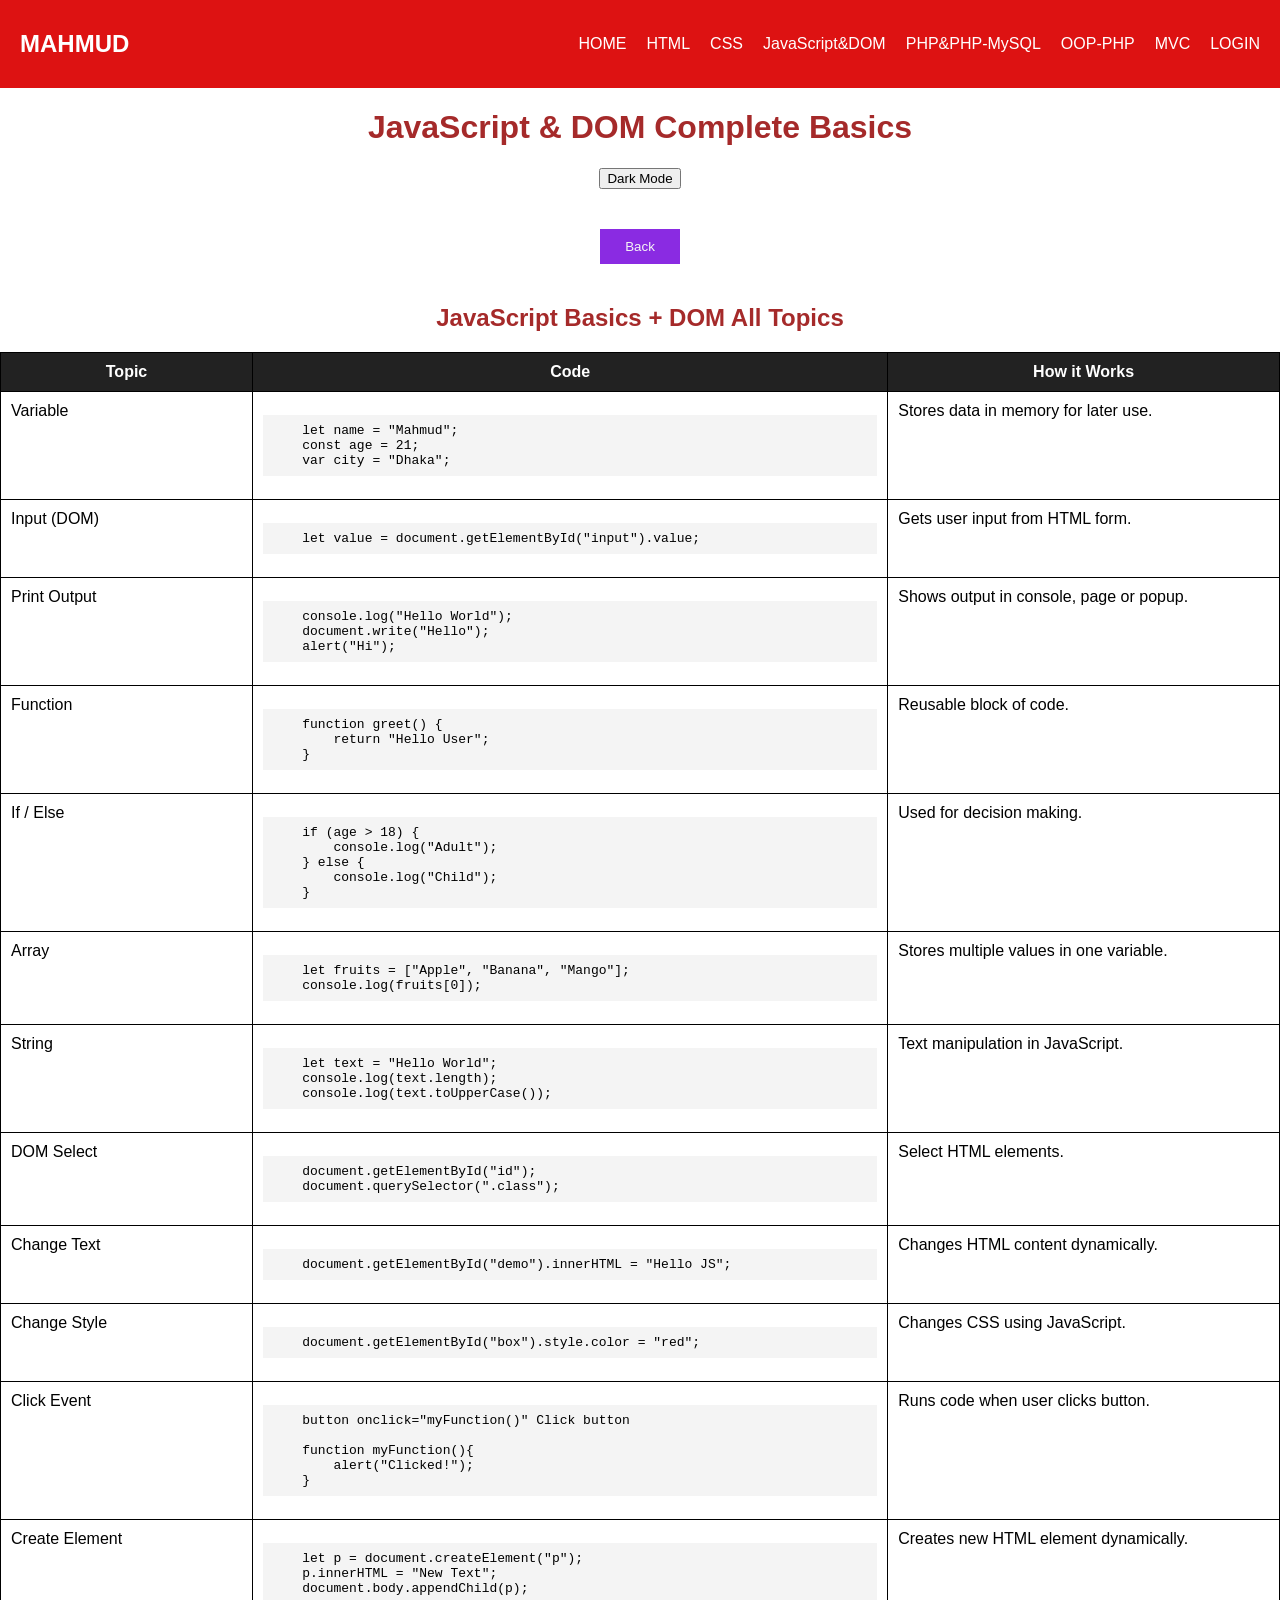
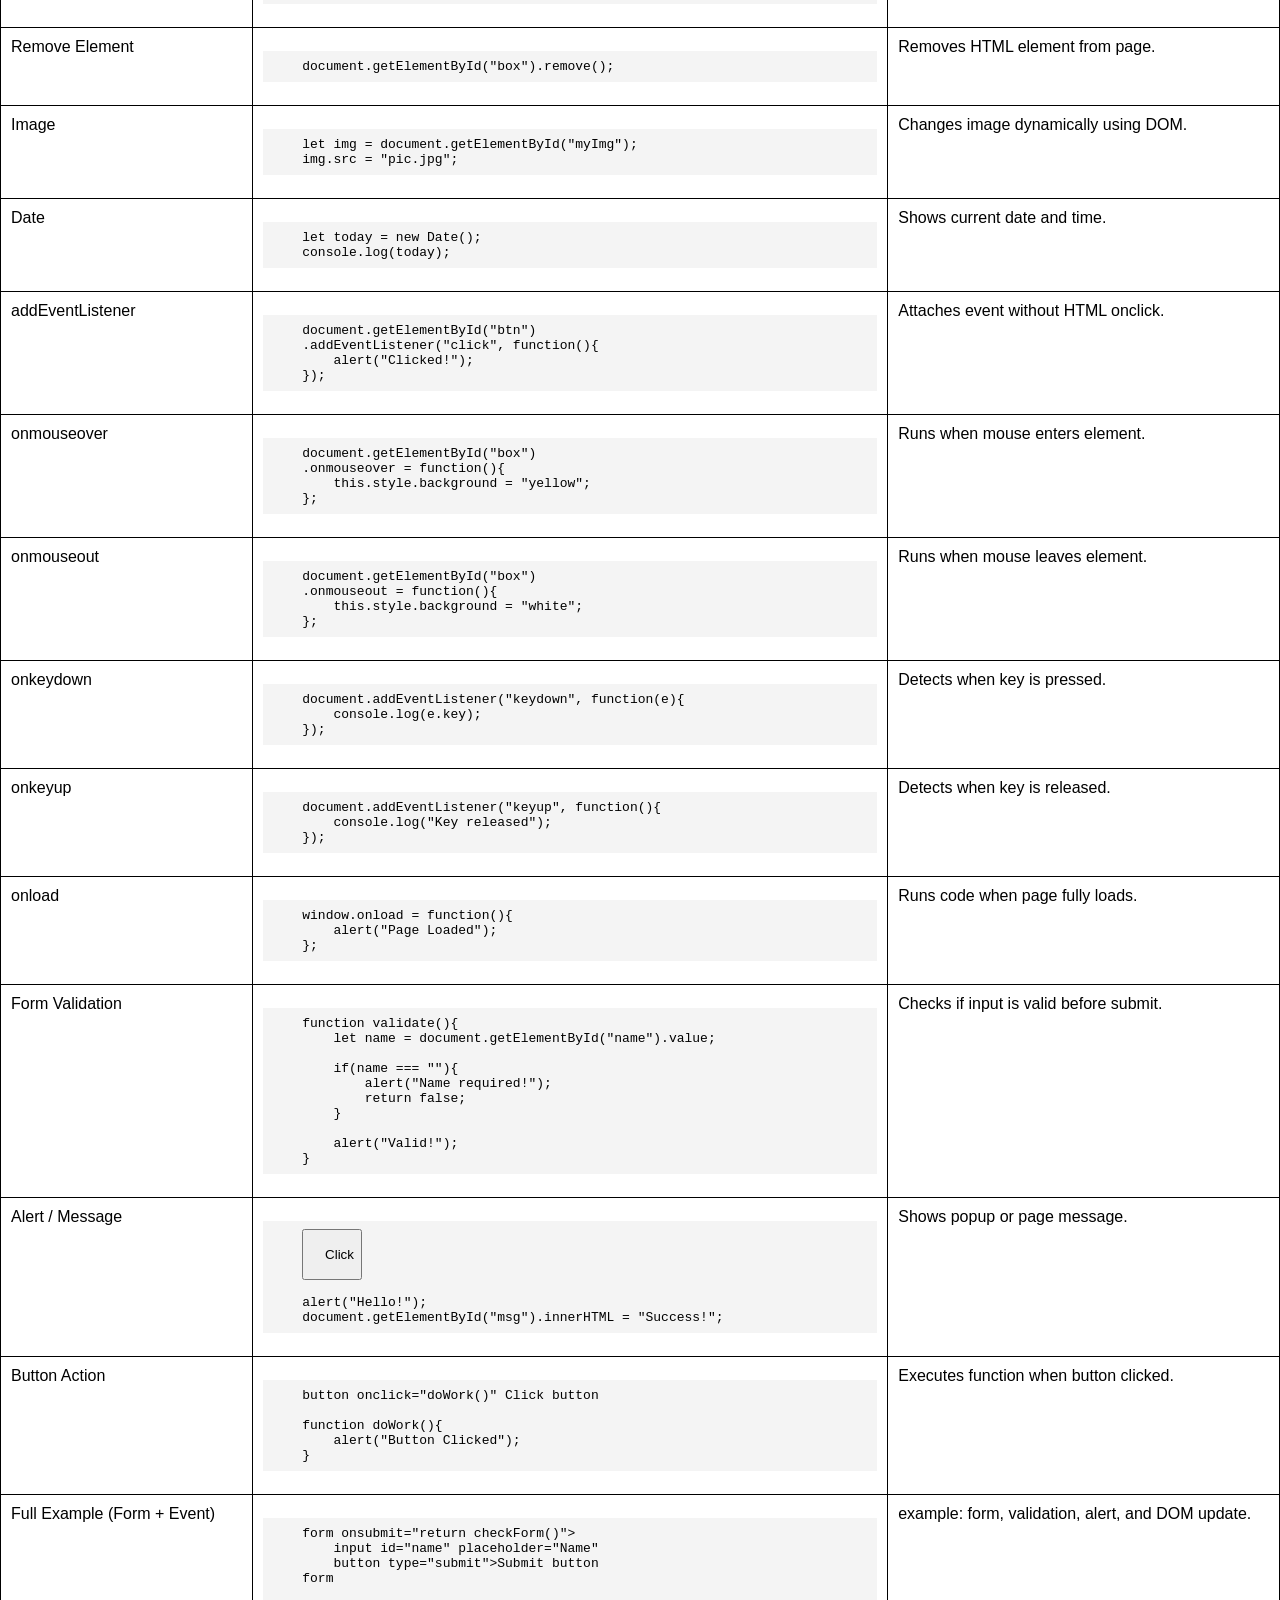
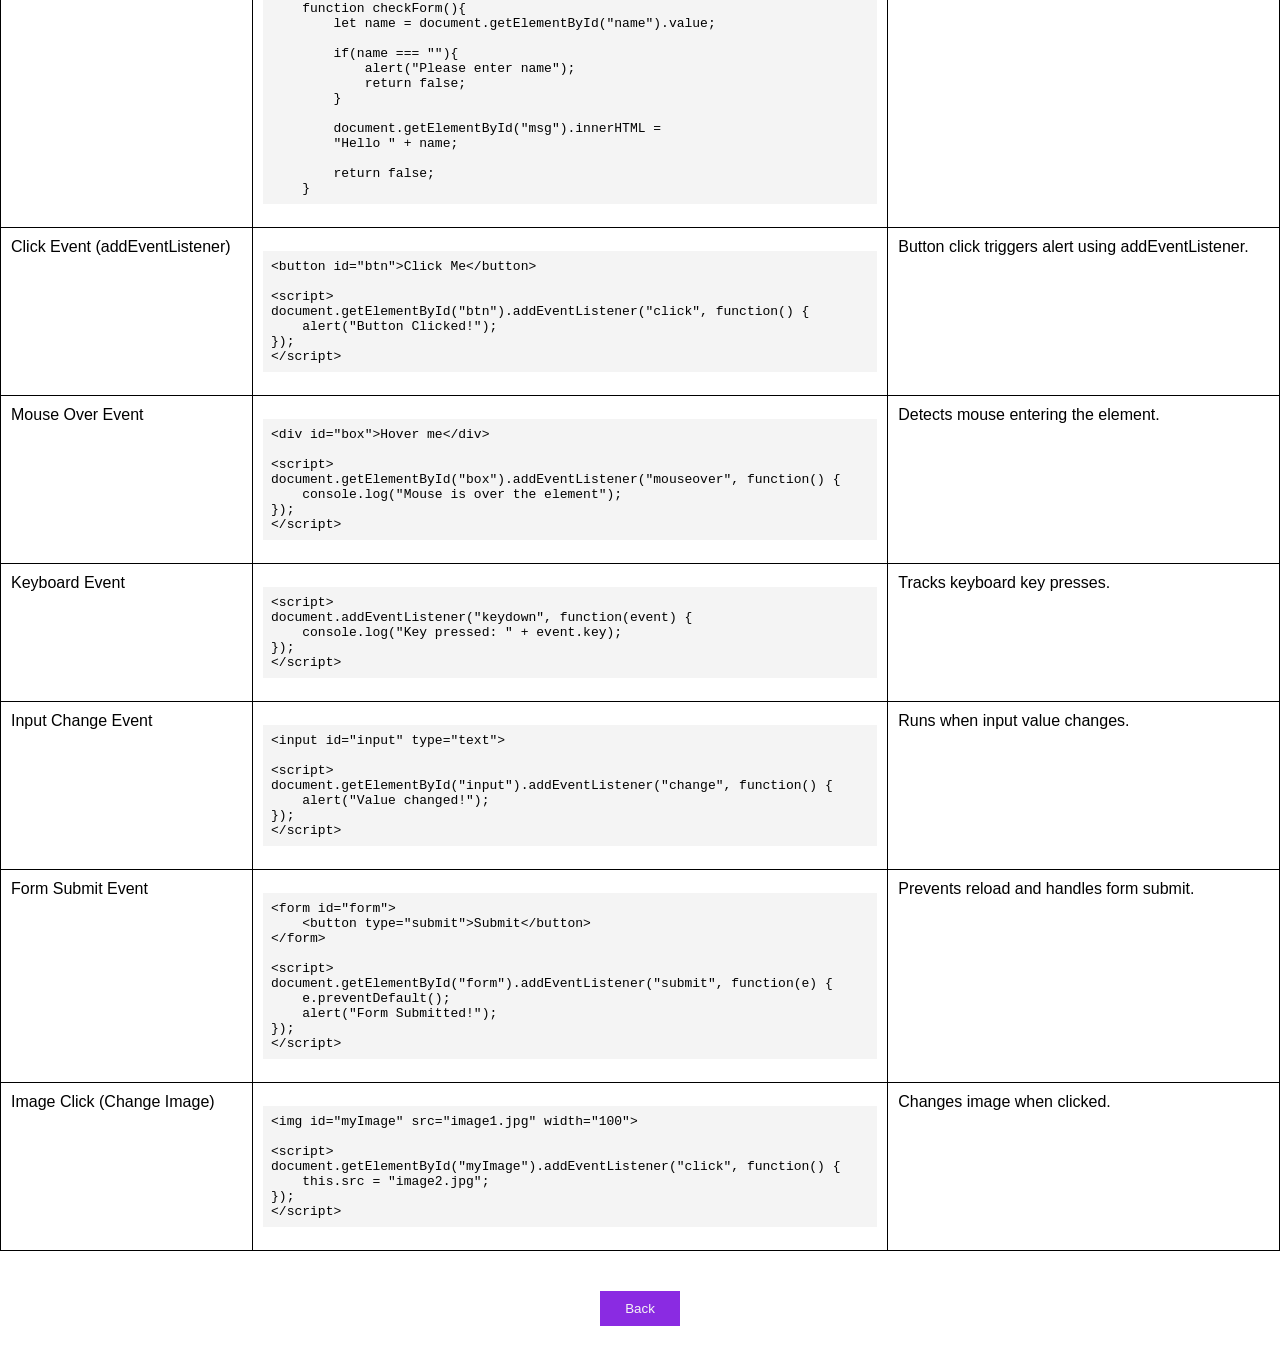
<file: home.html>
<!DOCTYPE html>
<html lang="en">
<head>
    <meta charset="UTF-8">
    <meta name="viewport" content="width=device-width, initial-scale=1.0">
    <title>Home - JS & DOM</title>
    <link rel="stylesheet" href="home.css">
</head>
<body>
        <!-- Navbar -->
<nav class="navbar">
    <h2 class="logo">MAHMUD</h2>
    <ul class="nav-links">
        <li><a href="index.html">HOME</a></li>
        <li><a href="html.html">HTML</a></li>
        <li><a href="css.html">CSS</a></li>
        <li><a href="home.html">JavaScript&DOM</a></li>
        <li><a href="service.html">PHP&PHP-MySQL</a></li>
        <li><a href="contact.html">OOP-PHP</a></li>
        <li><a href="about.html">MVC</a></li>
        <li><a href="login.html">LOGIN</a></li>
    </ul>
</nav>

    <h1 class="home">JavaScript & DOM Complete Basics</h1>
    <div class="center">
        <button class="dark-btn" onclick="toggleDarkMode()">Dark Mode</button>
    </div>
    
    <div class="center">
        <button class="back-button" onclick="history.back()">Back</button>
        
    </div>

    <h2 class="home">JavaScript Basics + DOM All Topics</h2>

    <table>

        <tr>
            <th>Topic</th>
            <th>Code</th>
            <th>How it Works</th>
        </tr>

        <!-- VARIABLE -->
        <tr>
            <td>Variable</td>
            <td>
<pre>
    let name = "Mahmud";
    const age = 21;
    var city = "Dhaka";
</pre>
                    </td>
                    <td>

    Stores data in memory for later use.

                        
                    </td>
                </tr>

                <!-- INPUT -->
                <tr>
                    <td>Input (DOM)</td>
                    <td>
<pre>
    let value = document.getElementById("input").value;
</pre>
                    </td>
                    <td>Gets user input from HTML form.</td>
                </tr>

                <!-- PRINT -->
                <tr>
                    <td>Print Output</td>
                    <td>
<pre>
    console.log("Hello World");
    document.write("Hello");
    alert("Hi");
</pre>
                    </td>
                    <td>Shows output in console, page or popup.</td>
                </tr>

                <!-- FUNCTION -->
                <tr>
                    <td>Function</td>
                    <td>
<pre>
    function greet() {
        return "Hello User";
    }
</pre>
                    </td>
                    <td>Reusable block of code.</td>
                </tr>

                <!-- IF ELSE -->
                <tr>
                    <td>If / Else</td>
                    <td>
<pre>
    if (age > 18) {
        console.log("Adult");
    } else {
        console.log("Child");
    }
</pre>
                    </td>
                    <td>Used for decision making.</td>
                </tr>

                <!-- ARRAY -->
                <tr>
                    <td>Array</td>
                    <td>
<pre>
    let fruits = ["Apple", "Banana", "Mango"];
    console.log(fruits[0]);
</pre>
                    </td>
                    <td>Stores multiple values in one variable.</td>
                </tr>

                <!-- STRING -->
                <tr>
                    <td>String</td>
                    <td>
<pre>
    let text = "Hello World";
    console.log(text.length);
    console.log(text.toUpperCase());
</pre>
                    </td>
                    <td>Text manipulation in JavaScript.</td>
                </tr>

                <!-- DOM SELECT -->
                <tr>
                    <td>DOM Select</td>
                    <td>
<pre>
    document.getElementById("id");
    document.querySelector(".class");
</pre>
                    </td>
                    <td>Select HTML elements.</td>
                </tr>

                <!-- DOM CHANGE TEXT -->
                <tr>
                    <td>Change Text</td>
                    <td>
<pre>
    document.getElementById("demo").innerHTML = "Hello JS";
</pre>
                    </td>
                    <td>Changes HTML content dynamically.</td>
                </tr>

                <!-- DOM STYLE -->
                <tr>
                    <td>Change Style</td>
                    <td>
<pre>
    document.getElementById("box").style.color = "red";
</pre>
                    </td>
                    <td>Changes CSS using JavaScript.</td>
                </tr>

                <!-- DOM EVENT -->
                <tr>
                    <td>Click Event</td>
                    <td>
<pre>
    button onclick="myFunction()" Click button 

    function myFunction(){
        alert("Clicked!");
    }
</pre>
                    </td>
                    <td>Runs code when user clicks button.</td>
                </tr>

                <!-- DOM CREATE -->
                <tr>
                    <td>Create Element</td>
                    <td>
<pre>
    let p = document.createElement("p");
    p.innerHTML = "New Text";
    document.body.appendChild(p);
</pre>
                    </td>
                    <td>Creates new HTML element dynamically.</td>
                </tr>

                <!-- DOM REMOVE -->
                <tr>
                    <td>Remove Element</td>
                    <td>
<pre>
    document.getElementById("box").remove();
</pre>
                    </td>
                    <td>Removes HTML element from page.</td>
                </tr>
            
            <!-- IMAGE -->
    <tr>
        <td>Image</td>
        <td>
<pre>
    let img = document.getElementById("myImg");
    img.src = "pic.jpg";
</pre>
        </td>
        <td>Changes image dynamically using DOM.</td>
    </tr>

    <!-- DATE -->
    <tr>
        <td>Date</td>
        <td>
<pre>
    let today = new Date();
    console.log(today);
</pre>
        </td>
        <td>Shows current date and time.</td>
    </tr>

    <!-- addEventListener -->
    <tr>
        <td>addEventListener</td>
        <td>
<pre>
    document.getElementById("btn")
    .addEventListener("click", function(){
        alert("Clicked!");
    });
</pre>
        </td>
        <td>Attaches event without HTML onclick.</td>
    </tr>

    <!-- MOUSE OVER -->
    <tr>
        <td>onmouseover</td>
        <td>
<pre>
    document.getElementById("box")
    .onmouseover = function(){
        this.style.background = "yellow";
    };
</pre>
        </td>
        <td>Runs when mouse enters element.</td>
    </tr>

    <!-- MOUSE OUT -->
    <tr>
        <td>onmouseout</td>
        <td>
<pre>
    document.getElementById("box")
    .onmouseout = function(){
        this.style.background = "white";
    };
</pre>
        </td>
        <td>Runs when mouse leaves element.</td>
    </tr>

    <!-- KEYDOWN -->
    <tr>
        <td>onkeydown</td>
        <td>
<pre>
    document.addEventListener("keydown", function(e){
        console.log(e.key);
    });
</pre>
        </td>
        <td>Detects when key is pressed.</td>
    </tr>

    <!-- KEYUP -->
    <tr>
        <td>onkeyup</td>
        <td>
<pre>
    document.addEventListener("keyup", function(){
        console.log("Key released");
    });
</pre>
        </td>
        <td>Detects when key is released.</td>
    </tr>

    <!-- ONLOAD -->
    <tr>
        <td>onload</td>
        <td>
<pre>
    window.onload = function(){
        alert("Page Loaded");
    };
</pre>
        </td>
        <td>Runs code when page fully loads.</td>
    </tr>

    <!-- FORM VALIDATION -->
    <tr>
        <td>Form Validation</td>
        <td>
<pre>
    function validate(){
        let name = document.getElementById("name").value;

        if(name === ""){
            alert("Name required!");
            return false;
        }

        alert("Valid!");
    }
</pre>
        </td>
        <td>Checks if input is valid before submit.</td>
    </tr>

    <!-- ALERT / MESSAGE -->
    <tr>
        <td>Alert / Message</td>
        <td>
<pre>
    <button onclick="alert('Hello!')">
    Click
    </button>

    alert("Hello!");
    document.getElementById("msg").innerHTML = "Success!";
</pre>
    </td>
    <td>Shows popup or page message.</td>
    </tr>

<!-- BUTTON ACTION -->
    <tr>
    <td>Button Action</td>
    <td>
<pre>
    button onclick="doWork()" Click button

    function doWork(){
        alert("Button Clicked");
    }
</pre>
    </td>
    <td>Executes function when button clicked.</td>
    </tr>

    <!-- RECOMMENDED FULL EXAMPLE -->
    <tr>
    <td>Full Example (Form + Event)</td>
    <td>
<pre>
    form onsubmit="return checkForm()">
        input id="name" placeholder="Name"
        button type="submit">Submit button
    form

    function checkForm(){
        let name = document.getElementById("name").value;

        if(name === ""){
            alert("Please enter name");
            return false;
        }

        document.getElementById("msg").innerHTML =
        "Hello " + name;

        return false;
    }
</pre>
        </td>
        <td>example: form, validation, alert, and DOM update.</td>
    </tr>

    <tr>
    <td>Click Event (addEventListener)</td>
    <td>
<pre>
&lt;button id="btn"&gt;Click Me&lt;/button&gt;

&lt;script&gt;
document.getElementById("btn").addEventListener("click", function() {
    alert("Button Clicked!");
});
&lt;/script&gt;
</pre>
    </td>
    <td>
Button click triggers alert using addEventListener.
    </td>
</tr>

<tr>
    <td>Mouse Over Event</td>
    <td>
<pre>
&lt;div id="box"&gt;Hover me&lt;/div&gt;

&lt;script&gt;
document.getElementById("box").addEventListener("mouseover", function() {
    console.log("Mouse is over the element");
});
&lt;/script&gt;
</pre>
    </td>
    <td>
Detects mouse entering the element.
    </td>
</tr>

<tr>
    <td>Keyboard Event</td>
    <td>
<pre>
&lt;script&gt;
document.addEventListener("keydown", function(event) {
    console.log("Key pressed: " + event.key);
});
&lt;/script&gt;
</pre>
    </td>
    <td>
Tracks keyboard key presses.
    </td>
</tr>

<tr>
    <td>Input Change Event</td>
    <td>
<pre>
&lt;input id="input" type="text"&gt;

&lt;script&gt;
document.getElementById("input").addEventListener("change", function() {
    alert("Value changed!");
});
&lt;/script&gt;
</pre>
    </td>
    <td>
Runs when input value changes.
    </td>
</tr>

<tr>
    <td>Form Submit Event</td>
    <td>
<pre>
&lt;form id="form"&gt;
    &lt;button type="submit"&gt;Submit&lt;/button&gt;
&lt;/form&gt;

&lt;script&gt;
document.getElementById("form").addEventListener("submit", function(e) {
    e.preventDefault();
    alert("Form Submitted!");
});
&lt;/script&gt;
</pre>
    </td>
    <td>
Prevents reload and handles form submit.
    </td>
</tr>

<tr>
    <td>Image Click (Change Image)</td>
    <td>
<pre>
&lt;img id="myImage" src="image1.jpg" width="100"&gt;

&lt;script&gt;
document.getElementById("myImage").addEventListener("click", function() {
    this.src = "image2.jpg";
});
&lt;/script&gt;
</pre>
    </td>
    <td>
Changes image when clicked.
    </td>
</tr>

    </table>
    <div class="center">
        <button class="back-button" onclick="history.back()">Back</button>
    </div>
<button id="topBtn" onclick="scrollToTop()">⬆ Top</button>
<script>
// Show button when scrolling down
window.onscroll = function () {
    let btn = document.getElementById("topBtn");

    if (document.body.scrollTop > 200 || document.documentElement.scrollTop > 200) {
        btn.style.display = "block";
    } else {
        btn.style.display = "none";
    }
};

// Scroll to top function
function scrollToTop() {
    window.scrollTo({
        top: 0,
        behavior: "smooth"
    });
}
</script>
<!-- Dark modE -->
    <script>
        function toggleDarkMode() {
            document.body.classList.toggle("dark-mode");

            // save mode
            if (document.body.classList.contains("dark-mode")) {
                localStorage.setItem("theme", "dark");
            } else {
                localStorage.setItem("theme", "light");
            }
        }

        // load saved theme
        window.onload = function () {
            if (localStorage.getItem("theme") === "dark") {
                document.body.classList.add("dark-mode");
            }
        };
    </script>

</body>
</html>
</file>
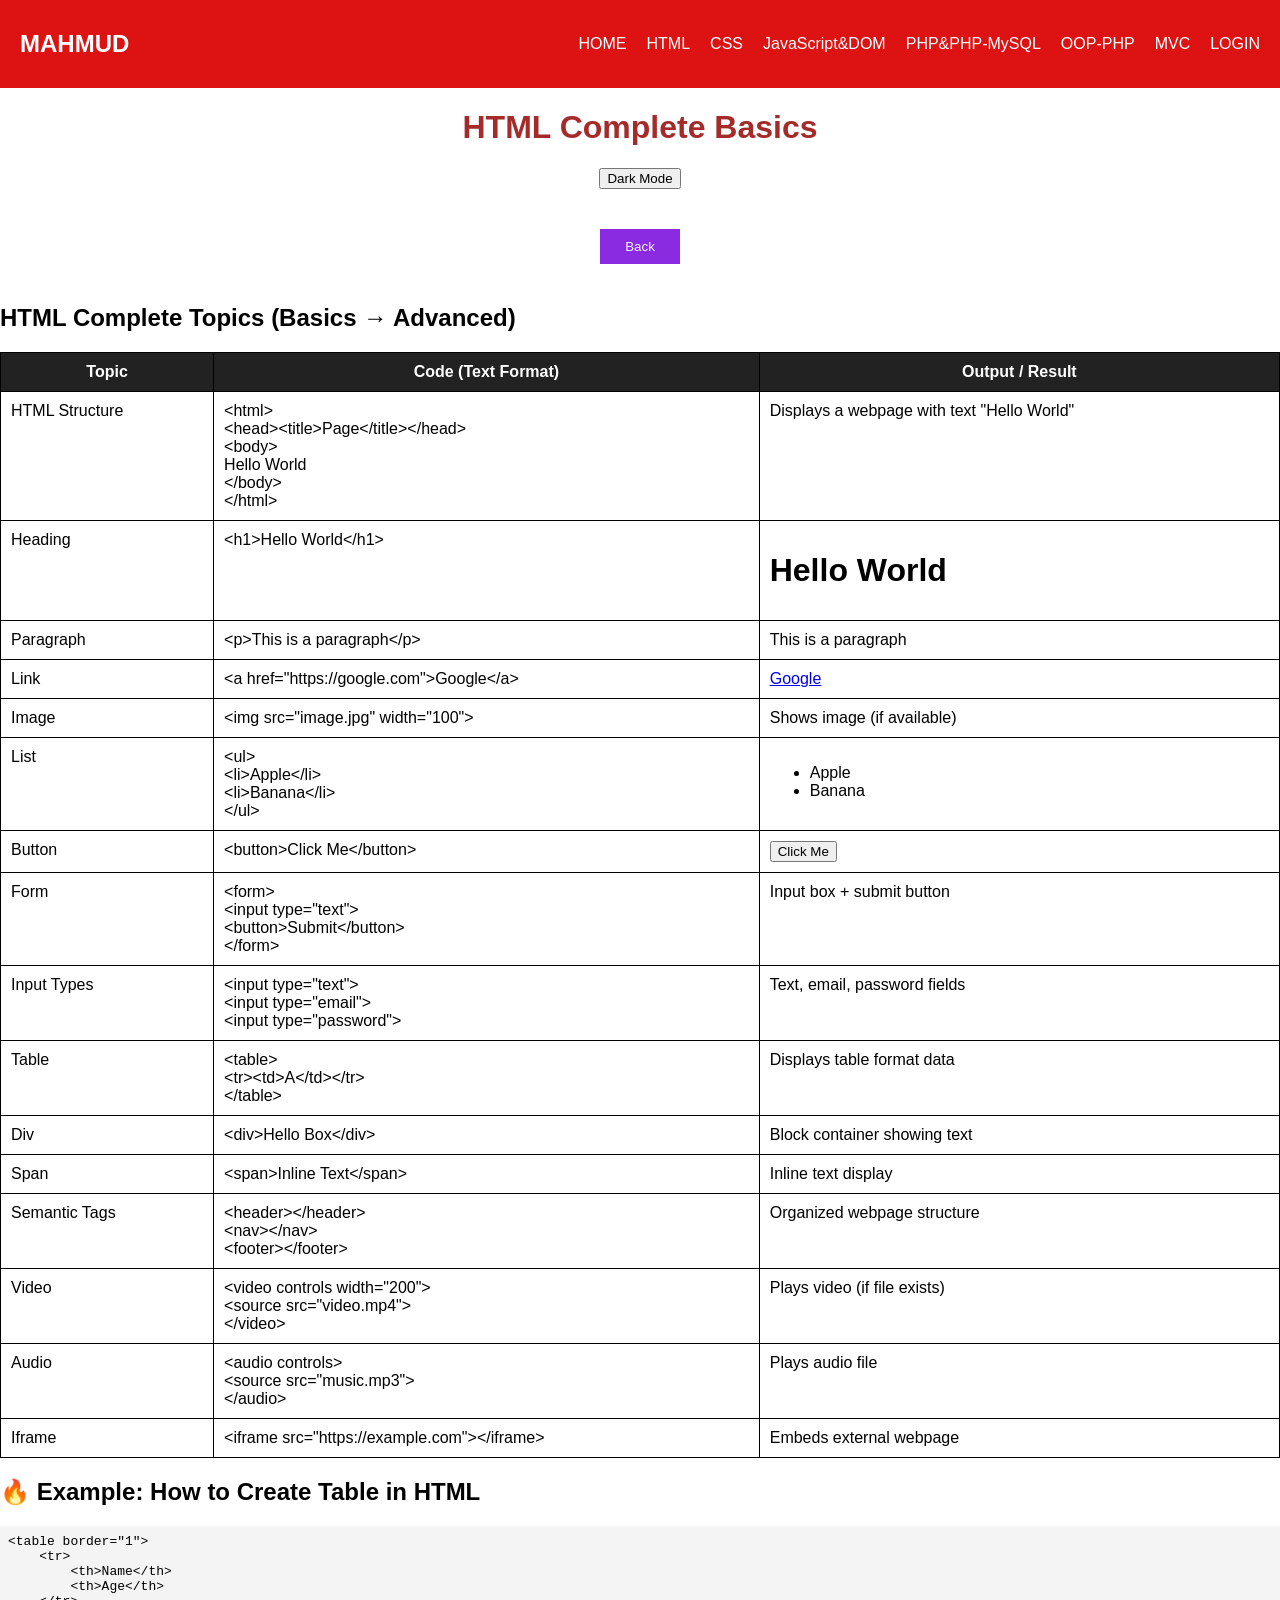
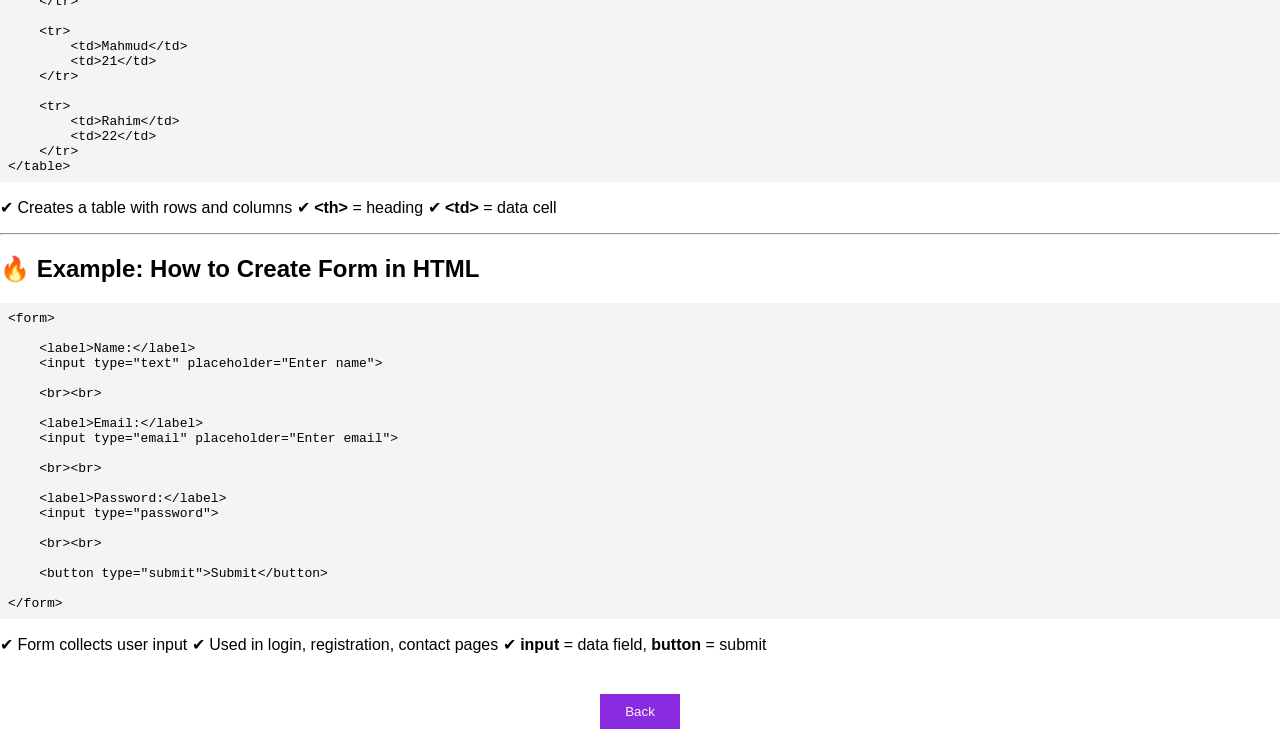
<file: html.html>
<!DOCTYPE html>
<html lang="en">
<head>
    <meta charset="UTF-8">
    <meta name="viewport" content="width=device-width, initial-scale=1.0">
    <title>contact</title>
    <link rel="stylesheet" href="html.css">
</head>
<body>
    <!-- Navbar -->
<nav class="navbar">
    <h2 class="logo">MAHMUD</h2>
    <ul class="nav-links">
        <li><a href="index.html">HOME</a></li>
        <li><a href="html.html">HTML</a></li>
        <li><a href="css.html">CSS</a></li>
        <li><a href="home.html">JavaScript&DOM</a></li>
        <li><a href="service.html">PHP&PHP-MySQL</a></li>
        <li><a href="contact.html">OOP-PHP</a></li>
        <li><a href="about.html">MVC</a></li>
        <li><a href="login.html">LOGIN</a></li>
    </ul>
</nav>

    <h1 class="home">HTML Complete Basics</h1>
    <div class="center">
        <button class="dark-btn" onclick="toggleDarkMode()">Dark Mode</button>
    </div>
    
    <div class="center">
        <button class="back-button" onclick="history.back()">Back</button>
        
    </div>

    <h2>HTML Complete Topics (Basics → Advanced)</h2>



<table border="1" width="100%">

<tr>
    <th>Topic</th>
    <th>Code (Text Format)</th>
    <th>Output / Result</th>
</tr>

<!-- STRUCTURE -->
<tr>
<td>HTML Structure</td>
<td>
&lt;html&gt;<br>
&lt;head&gt;&lt;title&gt;Page&lt;/title&gt;&lt;/head&gt;<br>
&lt;body&gt;<br>
Hello World<br>
&lt;/body&gt;<br>
&lt;/html&gt;
</td>
<td>Displays a webpage with text "Hello World"</td>
</tr>

<!-- HEADING -->
<tr>
<td>Heading</td>
<td>
&lt;h1&gt;Hello World&lt;/h1&gt;
</td>
<td><h1>Hello World</h1></td>
</tr>

<!-- PARAGRAPH -->
<tr>
<td>Paragraph</td>
<td>
&lt;p&gt;This is a paragraph&lt;/p&gt;
</td>
<td>This is a paragraph</td>
</tr>

<!-- LINK -->
<tr>
<td>Link</td>
<td>
&lt;a href="https://google.com"&gt;Google&lt;/a&gt;
</td>
<td><a href="https://google.com">Google</a></td>
</tr>

<!-- IMAGE -->
<tr>
<td>Image</td>
<td>
&lt;img src="image.jpg" width="100"&gt;
</td>
<td>Shows image (if available)</td>
</tr>

<!-- LIST -->
<tr>
<td>List</td>
<td>
&lt;ul&gt;<br>
&lt;li&gt;Apple&lt;/li&gt;<br>
&lt;li&gt;Banana&lt;/li&gt;<br>
&lt;/ul&gt;
</td>
<td>
<ul>
<li>Apple</li>
<li>Banana</li>
</ul>
</td>
</tr>

<!-- BUTTON -->
<tr>
<td>Button</td>
<td>
&lt;button&gt;Click Me&lt;/button&gt;
</td>
<td><button>Click Me</button></td>
</tr>

<!-- FORM -->
<tr>
<td>Form</td>
<td>
&lt;form&gt;<br>
&lt;input type="text"&gt;<br>
&lt;button&gt;Submit&lt;/button&gt;<br>
&lt;/form&gt;
</td>
<td>Input box + submit button</td>
</tr>

<!-- INPUT -->
<tr>
<td>Input Types</td>
<td>
&lt;input type="text"&gt;<br>
&lt;input type="email"&gt;<br>
&lt;input type="password"&gt;
</td>
<td>Text, email, password fields</td>
</tr>

<!-- TABLE -->
<tr>
<td>Table</td>
<td>
&lt;table&gt;<br>
&lt;tr&gt;&lt;td&gt;A&lt;/td&gt;&lt;/tr&gt;<br>
&lt;/table&gt;
</td>
<td>Displays table format data</td>
</tr>

<!-- DIV -->
<tr>
<td>Div</td>
<td>
&lt;div&gt;Hello Box&lt;/div&gt;
</td>
<td>Block container showing text</td>
</tr>

<!-- SPAN -->
<tr>
<td>Span</td>
<td>
&lt;span&gt;Inline Text&lt;/span&gt;
</td>
<td>Inline text display</td>
</tr>

<!-- SEMANTIC -->
<tr>
<td>Semantic Tags</td>
<td>
&lt;header&gt;&lt;/header&gt;<br>
&lt;nav&gt;&lt;/nav&gt;<br>
&lt;footer&gt;&lt;/footer&gt;
</td>
<td>Organized webpage structure</td>
</tr>

<!-- VIDEO -->
<tr>
<td>Video</td>
<td>
&lt;video controls width="200"&gt;<br>
&lt;source src="video.mp4"&gt;<br>
&lt;/video&gt;
</td>
<td>Plays video (if file exists)</td>
</tr>

<!-- AUDIO -->
<tr>
<td>Audio</td>
<td>
&lt;audio controls&gt;<br>
&lt;source src="music.mp3"&gt;<br>
&lt;/audio&gt;
</td>
<td>Plays audio file</td>
</tr>

<!-- IFRAME -->
<tr>
<td>Iframe</td>
<td>
&lt;iframe src="https://example.com"&gt;&lt;/iframe&gt;
</td>
<td>Embeds external webpage</td>
</tr>

</table>

<div class="box">

    <h2>🔥 Example: How to Create Table in HTML</h2>

<pre>
&lt;table border="1"&gt;
    &lt;tr&gt;
        &lt;th&gt;Name&lt;/th&gt;
        &lt;th&gt;Age&lt;/th&gt;
    &lt;/tr&gt;

    &lt;tr&gt;
        &lt;td&gt;Mahmud&lt;/td&gt;
        &lt;td&gt;21&lt;/td&gt;
    &lt;/tr&gt;

    &lt;tr&gt;
        &lt;td&gt;Rahim&lt;/td&gt;
        &lt;td&gt;22&lt;/td&gt;
    &lt;/tr&gt;
&lt;/table&gt;
</pre>

<p>
✔ Creates a table with rows and columns  
✔ <b>&lt;th&gt;</b> = heading  
✔ <b>&lt;td&gt;</b> = data cell  
</p>

<hr>

    <h2>🔥 Example: How to Create Form in HTML</h2>

<pre>
&lt;form&gt;

    &lt;label&gt;Name:&lt;/label&gt;
    &lt;input type="text" placeholder="Enter name"&gt;

    &lt;br&gt;&lt;br&gt;

    &lt;label&gt;Email:&lt;/label&gt;
    &lt;input type="email" placeholder="Enter email"&gt;

    &lt;br&gt;&lt;br&gt;

    &lt;label&gt;Password:&lt;/label&gt;
    &lt;input type="password"&gt;

    &lt;br&gt;&lt;br&gt;

    &lt;button type="submit"&gt;Submit&lt;/button&gt;

&lt;/form&gt;
</pre>

<p>
✔ Form collects user input  
✔ Used in login, registration, contact pages  
✔ <b>input</b> = data field, <b>button</b> = submit
</p>

</div>
<div class="center">
        <button class="back-button" onclick="history.back()">Back</button>
    </div>
<button id="topBtn" onclick="scrollToTop()">⬆ Top</button>
<script>
// Show button when scrolling down
window.onscroll = function () {
    let btn = document.getElementById("topBtn");

    if (document.body.scrollTop > 200 || document.documentElement.scrollTop > 200) {
        btn.style.display = "block";
    } else {
        btn.style.display = "none";
    }
};

// Scroll to top function
function scrollToTop() {
    window.scrollTo({
        top: 0,
        behavior: "smooth"
    });
}
</script>

    <!-- Dark modE -->
    <script>
        function toggleDarkMode() {
            document.body.classList.toggle("dark-mode");

            // save mode
            if (document.body.classList.contains("dark-mode")) {
                localStorage.setItem("theme", "dark");
            } else {
                localStorage.setItem("theme", "light");
            }
        }

        // load saved theme
        window.onload = function () {
            if (localStorage.getItem("theme") === "dark") {
                document.body.classList.add("dark-mode");
            }
        };
    </script>
</body>
</html>
</file>
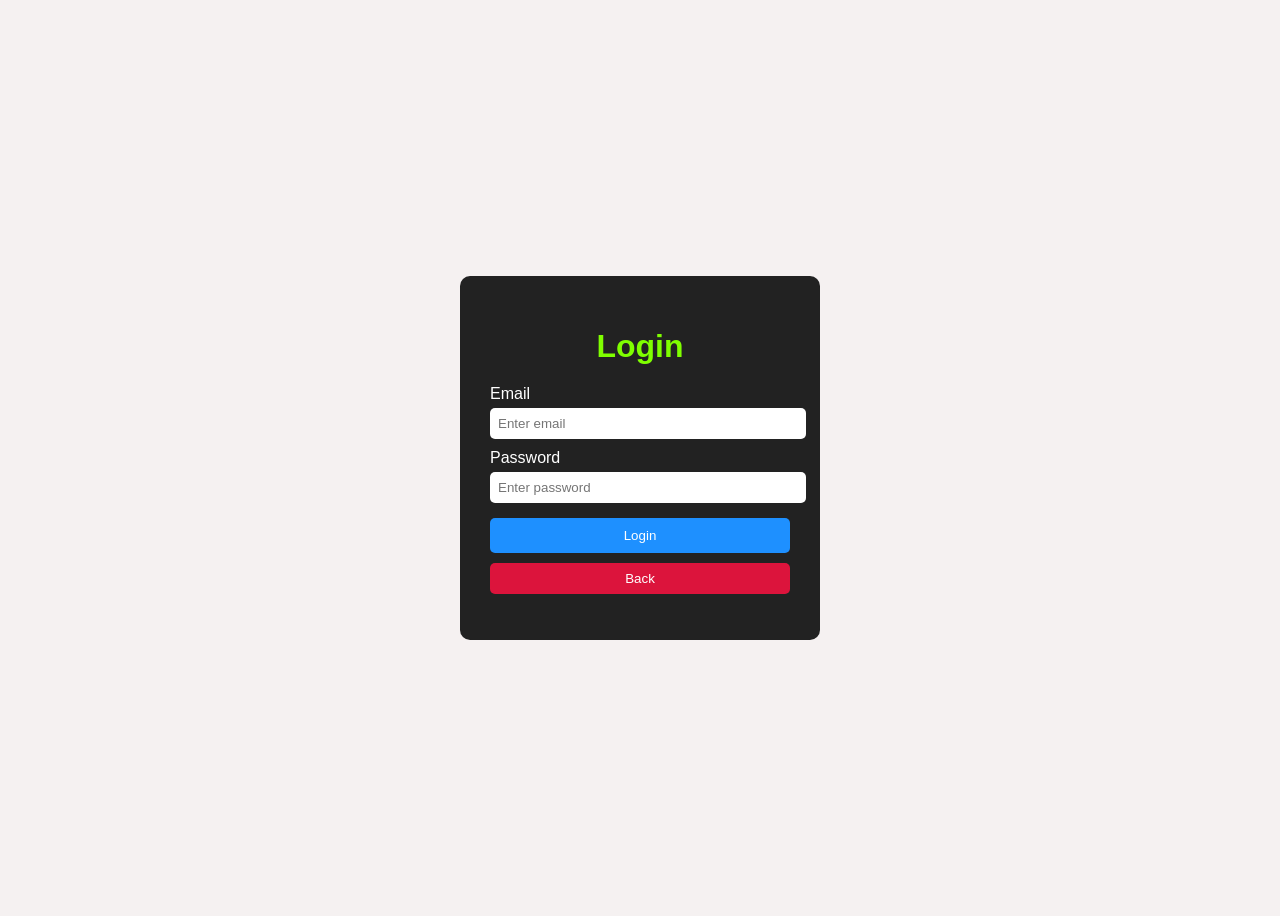
<file: login.html>
<!DOCTYPE html>
<html lang="en">
<head>
    <meta charset="UTF-8">
    <meta name="viewport" content="width=device-width, initial-scale=1.0">
    <title>Login</title>
    <link rel="stylesheet" href="login.css">
</head>
<body>

    <div class="login-container">
        <h1 class="login">Login </h1>

        <form onsubmit="return loginUser()">
            <label>Email</label>
            <input type="email" id="email" placeholder="Enter email" >

            <label>Password</label>
            <input type="password" id="password" placeholder="Enter password" required>

            <button type="submit" class="btn-login" >Login</button>

        </form>

        <button class="Reload"  onclick="goBack()">Back</button>

        <p id="msg"></p>
    </div>

<script>
function loginUser() {
    let email = document.getElementById("email").value;
    let password = document.getElementById("password").value;

    if (email === "" || password === "") {
        document.getElementById("msg").innerHTML =
            "Please fill all fields!";
        return false;
    }

    document.getElementById("msg").innerHTML =
        "Login successful! Welcome " + email;

    return false; 
}
</script>

<script>
    function goBack() {
        window.location.href = "index.html";
    }
</script>

</body>
</html>
</file>
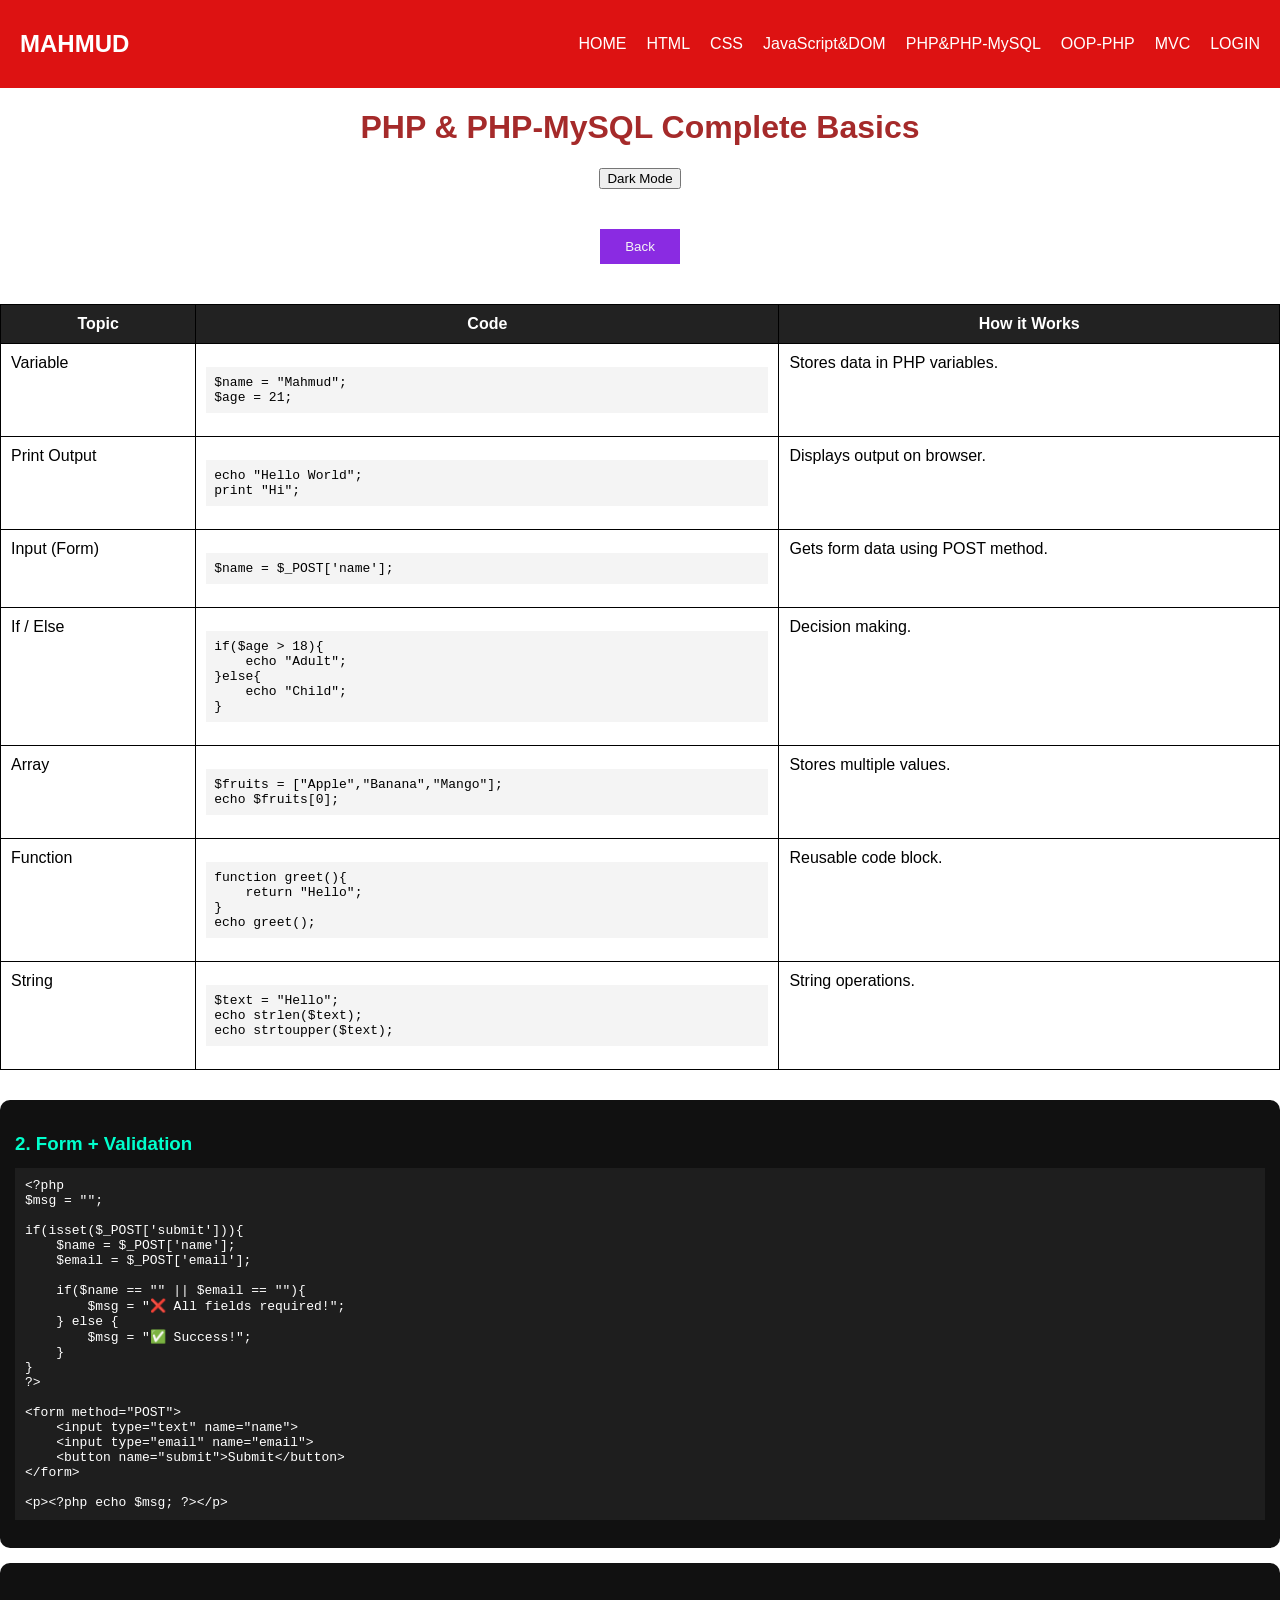
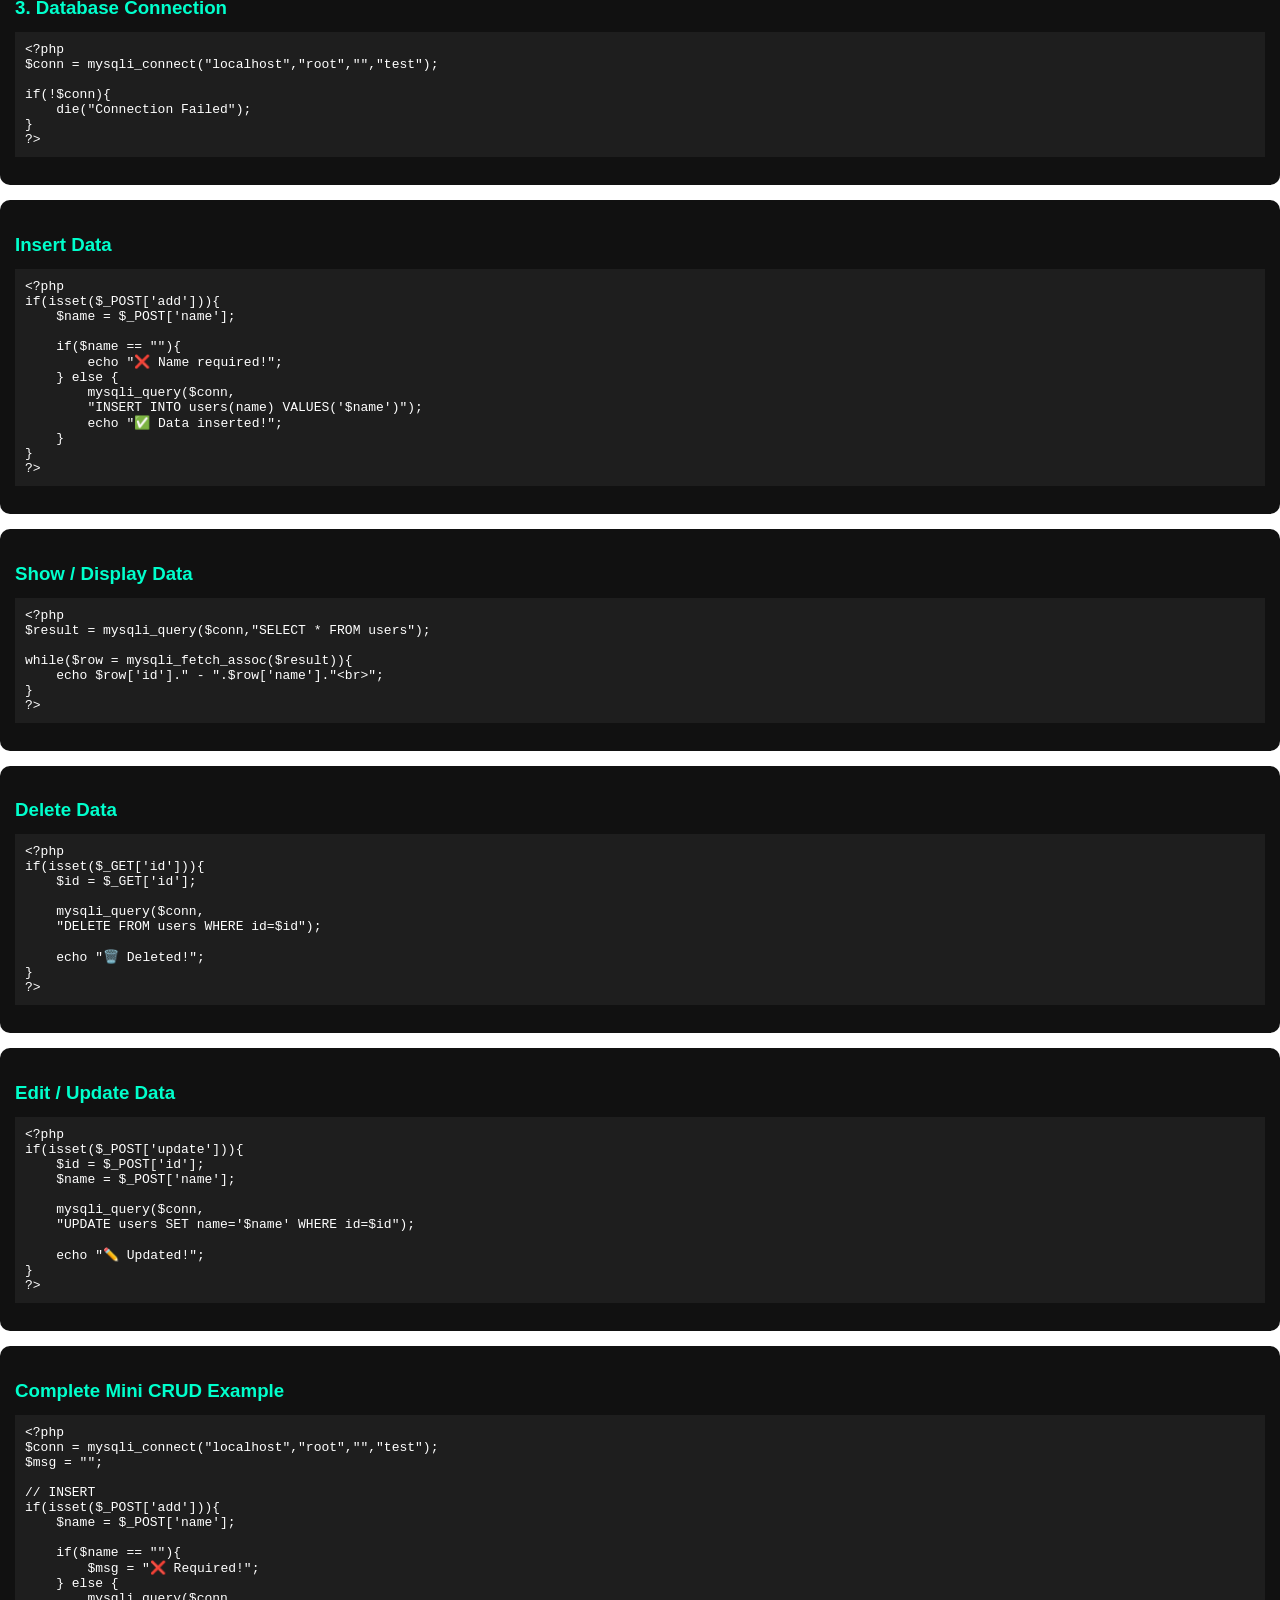
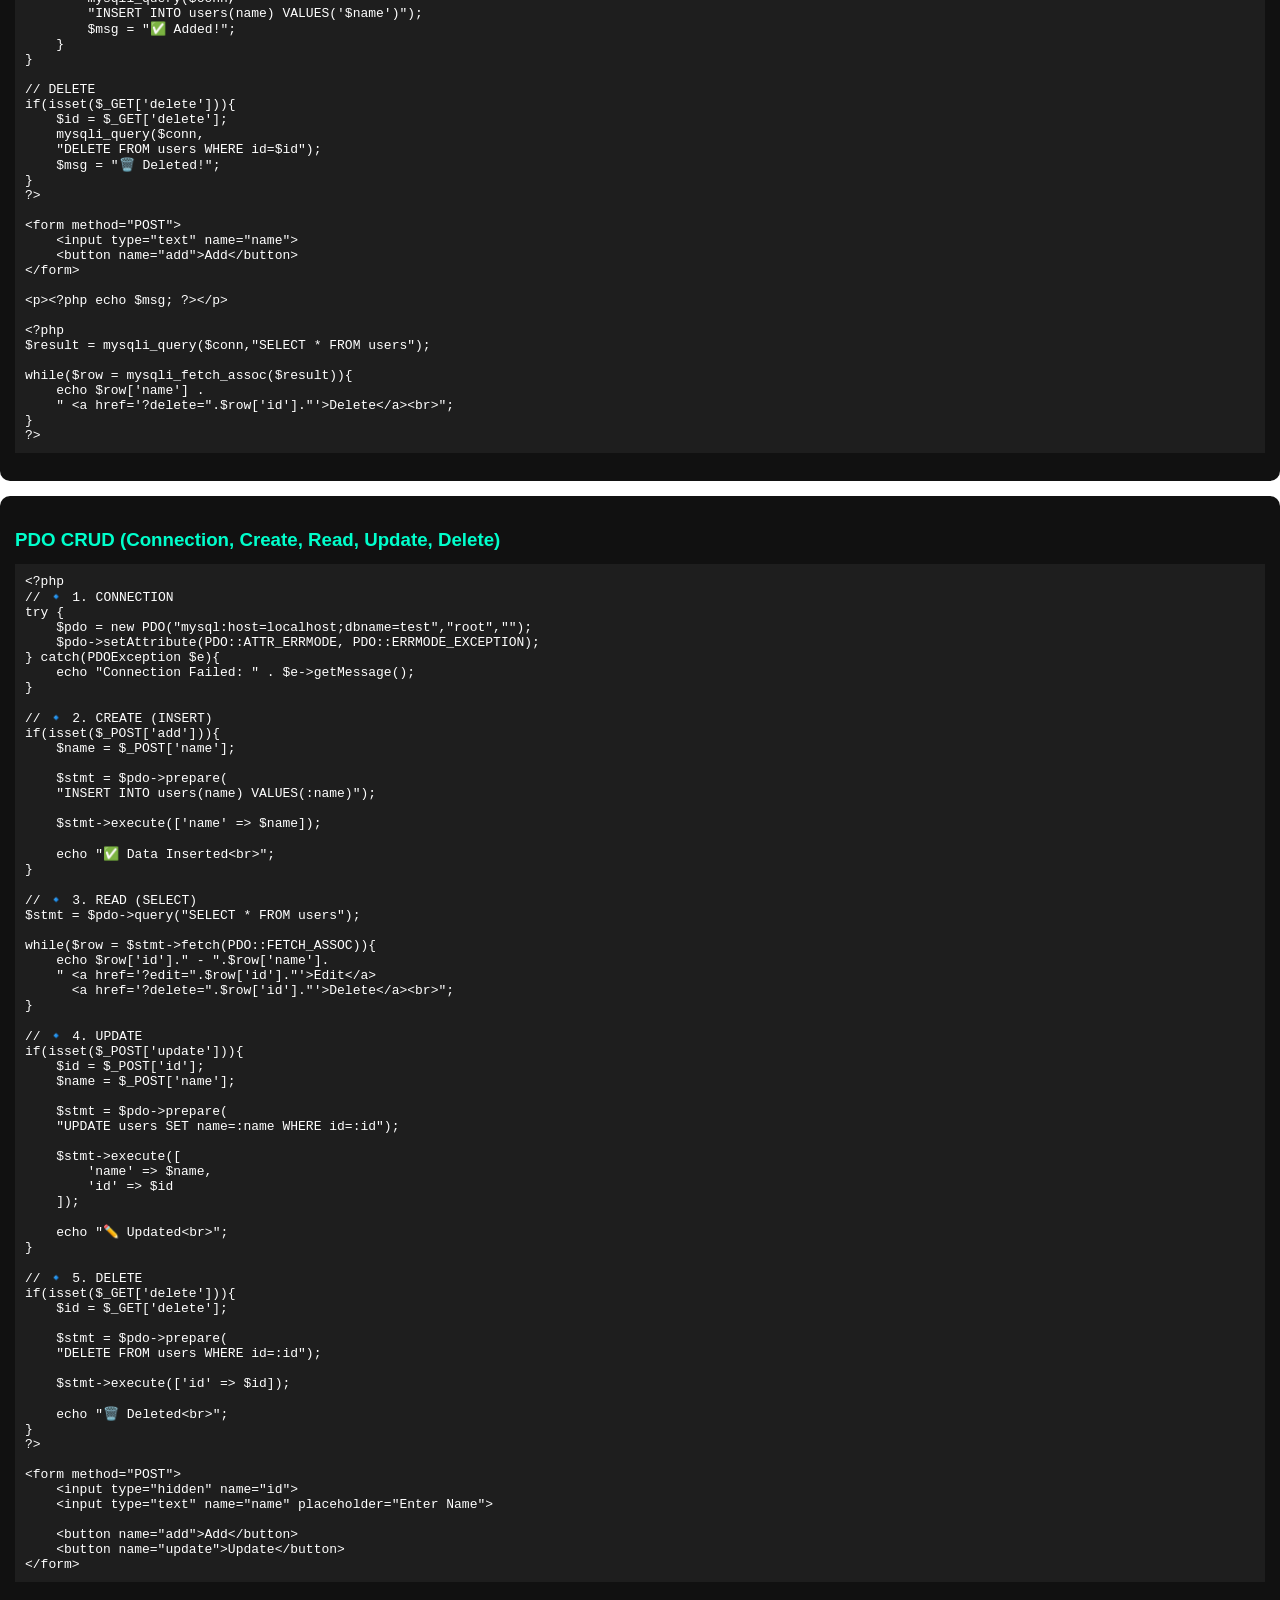
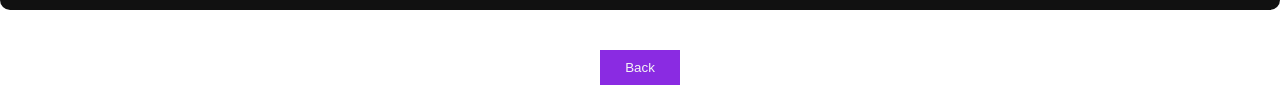
<file: service.html>
<!DOCTYPE html>
<html lang="en">
<head>
    <meta charset="UTF-8">
    <meta name="viewport" content="width=device-width, initial-scale=1.0">
    <title>service</title>
    <link rel="stylesheet" href="service.css">
</head>
<body>
<!-- Navbar -->
<nav class="navbar">
    <h2 class="logo">MAHMUD</h2>
    <ul class="nav-links">
        <li><a href="index.html">HOME</a></li>
        <li><a href="html.html">HTML</a></li>
        <li><a href="css.html">CSS</a></li>
        <li><a href="home.html">JavaScript&DOM</a></li>
        <li><a href="service.html">PHP&PHP-MySQL</a></li>
        <li><a href="contact.html">OOP-PHP</a></li>
        <li><a href="about.html">MVC</a></li>
        <li><a href="login.html">LOGIN</a></li>
    </ul>
</nav>

    <h1 class="home">PHP & PHP-MySQL Complete Basics</h1>
    <div class="center">
        <button class="dark-btn" onclick="toggleDarkMode()">Dark Mode</button>
    </div>
    
    <div class="center">
        <button class="back-button" onclick="history.back()">Back</button>
        
    </div>

    <table>
<tr>
    <th>Topic</th>
    <th>Code</th>
    <th>How it Works</th>
</tr>

<tr>
<td>Variable</td>
<td>
<pre>
$name = "Mahmud";
$age = 21;
</pre>
</td>
<td>Stores data in PHP variables.</td>
</tr>

<tr>
<td>Print Output</td>
<td>
<pre>
echo "Hello World";
print "Hi";
</pre>
</td>
<td>Displays output on browser.</td>
</tr>

<tr>
<td>Input (Form)</td>
<td>
<pre>
$name = $_POST['name'];
</pre>
</td>
<td>Gets form data using POST method.</td>
</tr>

<tr>
<td>If / Else</td>
<td>
<pre>
if($age > 18){
    echo "Adult";
}else{
    echo "Child";
}
</pre>
</td>
<td>Decision making.</td>
</tr>

<tr>
<td>Array</td>
<td>
<pre>
$fruits = ["Apple","Banana","Mango"];
echo $fruits[0];
</pre>
</td>
<td>Stores multiple values.</td>
</tr>

<tr>
<td>Function</td>
<td>
<pre>
function greet(){
    return "Hello";
}
echo greet();
</pre>
</td>
<td>Reusable code block.</td>
</tr>

<tr>
<td>String</td>
<td>
<pre>
$text = "Hello";
echo strlen($text);
echo strtoupper($text);
</pre>
</td>
<td>String operations.</td>
</tr>

</table>

<div class="php-section">

    <!-- 1. FORM + VALIDATION + SHOW MESSAGE -->
    <div class="box">
        <h3>2. Form + Validation</h3>
<pre>
&lt;?php
$msg = "";

if(isset($_POST['submit'])){
    $name = $_POST['name'];
    $email = $_POST['email'];

    if($name == "" || $email == ""){
        $msg = "❌ All fields required!";
    } else {
        $msg = "✅ Success!";
    }
}
?&gt;

&lt;form method="POST"&gt;
    &lt;input type="text" name="name"&gt;
    &lt;input type="email" name="email"&gt;
    &lt;button name="submit"&gt;Submit&lt;/button&gt;
&lt;/form&gt;

&lt;p&gt;&lt;?php echo $msg; ?&gt;&lt;/p&gt;
</pre>
    </div>

    <!-- 2. DATABASE CONNECTION -->
    <div class="box">
        <h3>3. Database Connection</h3>
<pre>
&lt;?php
$conn = mysqli_connect("localhost","root","","test");

if(!$conn){
    die("Connection Failed");
}
?&gt;
</pre>
    </div>

    <!-- INSERT -->
    <div class="box">
        <h3>Insert Data</h3>
<pre>
&lt;?php
if(isset($_POST['add'])){
    $name = $_POST['name'];

    if($name == ""){
        echo "❌ Name required!";
    } else {
        mysqli_query($conn,
        "INSERT INTO users(name) VALUES('$name')");
        echo "✅ Data inserted!";
    }
}
?&gt;
</pre>
    </div>

    <!-- SHOW -->
    <div class="box">
        <h3>Show / Display Data</h3>
<pre>
&lt;?php
$result = mysqli_query($conn,"SELECT * FROM users");

while($row = mysqli_fetch_assoc($result)){
    echo $row['id']." - ".$row['name']."&lt;br&gt;";
}
?&gt;
</pre>
    </div>

    <!-- DELETE -->
    <div class="box">
        <h3>Delete Data</h3>
<pre>
&lt;?php
if(isset($_GET['id'])){
    $id = $_GET['id'];

    mysqli_query($conn,
    "DELETE FROM users WHERE id=$id");

    echo "🗑️ Deleted!";
}
?&gt;
</pre>
    </div>

    <!-- EDIT -->
    <div class="box">
        <h3>Edit / Update Data</h3>
<pre>
&lt;?php
if(isset($_POST['update'])){
    $id = $_POST['id'];
    $name = $_POST['name'];

    mysqli_query($conn,
    "UPDATE users SET name='$name' WHERE id=$id");

    echo "✏️ Updated!";
}
?&gt;
</pre>
    </div>

    <!-- COMPLETE CRUD -->
    <div class="box">
        <h3>Complete Mini CRUD Example</h3>
<pre>
&lt;?php
$conn = mysqli_connect("localhost","root","","test");
$msg = "";

// INSERT
if(isset($_POST['add'])){
    $name = $_POST['name'];

    if($name == ""){
        $msg = "❌ Required!";
    } else {
        mysqli_query($conn,
        "INSERT INTO users(name) VALUES('$name')");
        $msg = "✅ Added!";
    }
}

// DELETE
if(isset($_GET['delete'])){
    $id = $_GET['delete'];
    mysqli_query($conn,
    "DELETE FROM users WHERE id=$id");
    $msg = "🗑️ Deleted!";
}
?&gt;

&lt;form method="POST"&gt;
    &lt;input type="text" name="name"&gt;
    &lt;button name="add"&gt;Add&lt;/button&gt;
&lt;/form&gt;

&lt;p&gt;&lt;?php echo $msg; ?&gt;&lt;/p&gt;

&lt;?php
$result = mysqli_query($conn,"SELECT * FROM users");

while($row = mysqli_fetch_assoc($result)){
    echo $row['name'] .
    " &lt;a href='?delete=".$row['id']."'&gt;Delete&lt;/a&gt;&lt;br&gt;";
}
?&gt;
</pre>
    </div>

</div>

<div class="box">
    <h3>PDO CRUD (Connection, Create, Read, Update, Delete)</h3>
<pre>
&lt;?php
// 🔹 1. CONNECTION
try {
    $pdo = new PDO("mysql:host=localhost;dbname=test","root","");
    $pdo->setAttribute(PDO::ATTR_ERRMODE, PDO::ERRMODE_EXCEPTION);
} catch(PDOException $e){
    echo "Connection Failed: " . $e->getMessage();
}

// 🔹 2. CREATE (INSERT)
if(isset($_POST['add'])){
    $name = $_POST['name'];

    $stmt = $pdo->prepare(
    "INSERT INTO users(name) VALUES(:name)");

    $stmt->execute(['name' => $name]);

    echo "✅ Data Inserted&lt;br&gt;";
}

// 🔹 3. READ (SELECT)
$stmt = $pdo->query("SELECT * FROM users");

while($row = $stmt->fetch(PDO::FETCH_ASSOC)){
    echo $row['id']." - ".$row['name'].
    " &lt;a href='?edit=".$row['id']."'&gt;Edit&lt;/a&gt; 
      &lt;a href='?delete=".$row['id']."'&gt;Delete&lt;/a&gt;&lt;br&gt;";
}

// 🔹 4. UPDATE
if(isset($_POST['update'])){
    $id = $_POST['id'];
    $name = $_POST['name'];

    $stmt = $pdo->prepare(
    "UPDATE users SET name=:name WHERE id=:id");

    $stmt->execute([
        'name' => $name,
        'id' => $id
    ]);

    echo "✏️ Updated&lt;br&gt;";
}

// 🔹 5. DELETE
if(isset($_GET['delete'])){
    $id = $_GET['delete'];

    $stmt = $pdo->prepare(
    "DELETE FROM users WHERE id=:id");

    $stmt->execute(['id' => $id]);

    echo "🗑️ Deleted&lt;br&gt;";
}
?&gt;

&lt;form method="POST"&gt;
    &lt;input type="hidden" name="id"&gt;
    &lt;input type="text" name="name" placeholder="Enter Name"&gt;

    &lt;button name="add"&gt;Add&lt;/button&gt;
    &lt;button name="update"&gt;Update&lt;/button&gt;
&lt;/form&gt;
</pre>
</div>
<div class="center">
        <button class="back-button" onclick="history.back()">Back</button>
    </div>

<button id="topBtn" onclick="scrollToTop()">⬆ Top</button>
<script>
// Show button when scrolling down
window.onscroll = function () {
    let btn = document.getElementById("topBtn");

    if (document.body.scrollTop > 200 || document.documentElement.scrollTop > 200) {
        btn.style.display = "block";
    } else {
        btn.style.display = "none";
    }
};

// Scroll to top function
function scrollToTop() {
    window.scrollTo({
        top: 0,
        behavior: "smooth"
    });
}
</script>
<!-- Dark modE -->
    <script>
        function toggleDarkMode() {
            document.body.classList.toggle("dark-mode");

            // save mode
            if (document.body.classList.contains("dark-mode")) {
                localStorage.setItem("theme", "dark");
            } else {
                localStorage.setItem("theme", "light");
            }
        }

        // load saved theme
        window.onload = function () {
            if (localStorage.getItem("theme") === "dark") {
                document.body.classList.add("dark-mode");
            }
        };
    </script>
</body>
</html>
</file>
<file: style.css>
/* Reset */
body {
    margin: 0;
    font-family: Arial, sans-serif;
}

.description {
    max-width: 800px;
    margin: 10px auto;
    font-size: 16px;
    color: #111010;
    line-height: 1.6;
    text-align: center;
    font-weight: bold;
}

/* Navbar */
.navbar {
    display: flex;
    justify-content: space-between;
    align-items: center;
    background: #dd1212;
    padding: 10px 20px;

   
    
}

.logo {
    color: white;
}

.nav-links {
    list-style: none;
    display: flex;
    gap: 20px;
}

.nav-links a {
    text-decoration: none;
    color: white;
}

.nav-links a:hover {
    color: #00bcd4;
}

/* Hero Section */
.hero {
    text-align: center;
    padding: 100px 20px;
    background: #f4f4f4;
}

.well{
    color: brown;
}

#para{
    color: rgb(224, 13, 171);
}

.hero h1 {
    font-size: 40px;
}

.hero button {
    padding: 10px 20px;
    border: none;
    background: #333;
    color: white;
    cursor: pointer;
}

.hero button:hover {
    background: #e42908;
}

/* Footer */
.footer {
    text-align: center;
    background: #333;
    color: white;
    padding: 15px;
}

.footer p{
    color: #dbd811;
}
</file>
<file: contact.css>
.home {
    color: brown;
    text-align: center;
}
body {
    margin: 0;
    font-family: Arial, sans-serif;
}
/* Navbar */
.navbar {
    display: flex;
    justify-content: space-between;
    align-items: center;
    background: #dd1212;
    padding: 10px 20px;

   
    
}

.logo {
    color: white;
}

.nav-links {
    list-style: none;
    display: flex;
    gap: 20px;
}

.nav-links a {
    text-decoration: none;
    color: white;
}

.nav-links a:hover {
    color: #00bcd4;
}

.back-button {
    background-color: blueviolet;
    color: whitesmoke;
    padding: 10px;
    width: 80px;
    border: none;
    cursor: pointer;

    display: block;
    margin: 20px auto;

}

.center {
    display: flex;
    justify-content: center;
    margin-top: 20px;
}

.back-button:hover {
    background: #e42908;
}

table {
    width: 100%;
    border-collapse: collapse;
    margin-top: 20px;
}

th, td {
    border: 1px solid black;
    padding: 10px;
    vertical-align: top;
}

th {
    background: #222;
    color: white;
}

pre {
    background: #f4f4f4;
    padding: 8px;
    overflow-x: auto;
}

.dark-btn:hover{
    background: #020101;
    color: #f4f4f4;
}

.php-section {
    margin-top: 30px;
}

.box {
    background: #111;
    color: #fff;
    padding: 15px;
    margin: 15px 0;
    border-radius: 10px;
}

.box h4 {
    color: #ffd369;
    margin-top: 10px;
}
.box h3 {
    color: #00ffcc;
    margin-bottom: 10px;
}

.box pre {
    background: #1e1e1e;
    padding: 10px;
    overflow-x: auto;
}
/* Top button */
#topBtn {
    position: fixed;
    bottom: 30px;
    right: 30px;

    background: #dd1212;
    color: white;
    border: none;
    padding: 12px 15px;
    font-size: 16px;
    border-radius: 50%;
    cursor: pointer;

    display: none; /* hidden by default */
    z-index: 1000;
}

#topBtn:hover {
    background: #b50f0f;
}
/* =======================
   DARK MODE
======================= */
.dark-mode {
    background: #121212;
    color: white;
}

/* Home title */
.dark-mode .home {
    color: #ffd369;
}

/* Table */
.dark-mode table {
    color: white;
}

.dark-mode th {
    background: #333;
}

.dark-mode td {
    background: #1e1e1e;
    border-color: #444;
}

/* Code block */
.dark-mode pre {
    background: #2a2a2a;
    color: #00ffcc;
}

/* Back button */
.dark-mode .back-button {
    background-color: #444;
    color: white;
}

.dark-mode .back-button:hover {
    background: #e42908;
}
</file>
<file: css.css>
.home {
    color: brown;
    text-align: center;
}
body {
    margin: 0;
    font-family: Arial, sans-serif;
}
/* Navbar */
.navbar {
    display: flex;
    justify-content: space-between;
    align-items: center;
    background: #dd1212;
    padding: 10px 20px;

    
    
}

.logo {
    color: white;
}

.nav-links {
    list-style: none;
    display: flex;
    gap: 20px;
}

.nav-links a {
    text-decoration: none;
    color: white;
}

.nav-links a:hover {
    color: #00bcd4;
}
.back-button {
    background-color: blueviolet;
    color: whitesmoke;
    padding: 10px;
    width: 80px;
    border: none;
    cursor: pointer;

    display: block;
    margin: 20px auto;

}

.center {
    display: flex;
    justify-content: center;
    margin-top: 20px;
}

.back-button:hover {
    background: #e42908;
}

table {
    width: 100%;
    border-collapse: collapse;
    margin-top: 20px;
}

th, td {
    border: 1px solid black;
    padding: 10px;
    vertical-align: top;
}

th {
    background: #222;
    color: white;
}

pre {
    background: #f4f4f4;
    padding: 8px;
    overflow-x: auto;
}

.dark-btn:hover{
    background: #020101;
    color: #f4f4f4;
}
/* Top button */
#topBtn {
    position: fixed;
    bottom: 30px;
    right: 30px;

    background: #dd1212;
    color: white;
    border: none;
    padding: 12px 15px;
    font-size: 16px;
    border-radius: 50%;
    cursor: pointer;

    display: none; /* hidden by default */
    z-index: 1000;
}

#topBtn:hover {
    background: #b50f0f;
}

/* =======================
   DARK MODE
======================= */
.dark-mode {
    background: #121212;
    color: white;
}

/* Home title */
.dark-mode .home {
    color: #ffd369;
}

/* Table */
.dark-mode table {
    color: white;
}

.dark-mode th {
    background: #333;
}

.dark-mode td {
    background: #1e1e1e;
    border-color: #444;
}

/* Code block */
.dark-mode pre {
    background: #2a2a2a;
    color: #00ffcc;
}

/* Back button */
.dark-mode .back-button {
    background-color: #444;
    color: white;
}

.dark-mode .back-button:hover {
    background: #e42908;
}
</file>
<file: home.css>
.home {
    color: brown;
    text-align: center;
}
body {
    margin: 0;
    font-family: Arial, sans-serif;
}
/* Navbar */
.navbar {
    display: flex;
    justify-content: space-between;
    align-items: center;
    background: #dd1212;
    padding: 10px 20px;

    
    
}

.logo {
    color: white;
}

.nav-links {
    list-style: none;
    display: flex;
    gap: 20px;
}

.nav-links a {
    text-decoration: none;
    color: white;
}

.nav-links a:hover {
    color: #00bcd4;
}
.back-button {
    background-color: blueviolet;
    color: whitesmoke;
    padding: 10px;
    width: 80px;
    border: none;
    cursor: pointer;

    display: block;
    margin: 20px auto;

}

.center {
    display: flex;
    justify-content: center;
    margin-top: 20px;
}

.back-button:hover {
    background: #e42908;
}

table {
    width: 100%;
    border-collapse: collapse;
    margin-top: 20px;
}

th, td {
    border: 1px solid black;
    padding: 10px;
    vertical-align: top;
}

th {
    background: #222;
    color: white;
}

pre {
    background: #f4f4f4;
    padding: 8px;
    overflow-x: auto;
}

.dark-btn:hover{
    background: #020101;
    color: #f4f4f4;
}
/* Top button */
#topBtn {
    position: fixed;
    bottom: 30px;
    right: 30px;

    background: #dd1212;
    color: white;
    border: none;
    padding: 12px 15px;
    font-size: 16px;
    border-radius: 50%;
    cursor: pointer;

    display: none; /* hidden by default */
    z-index: 1000;
}

#topBtn:hover {
    background: #b50f0f;
}
/* =======================
   DARK MODE
======================= */
.dark-mode {
    background: #121212;
    color: white;
}

/* Home title */
.dark-mode .home {
    color: #ffd369;
}

/* Table */
.dark-mode table {
    color: white;
}

.dark-mode th {
    background: #333;
}

.dark-mode td {
    background: #1e1e1e;
    border-color: #444;
}

/* Code block */
.dark-mode pre {
    background: #2a2a2a;
    color: #00ffcc;
}

/* Back button */
.dark-mode .back-button {
    background-color: #444;
    color: white;
}

.dark-mode .back-button:hover {
    background: #e42908;
}
</file>
<file: html.css>
.home {
    color: brown;
    text-align: center;
}
body {
    margin: 0;
    font-family: Arial, sans-serif;
}
/* Navbar */
.navbar {
    display: flex;
    justify-content: space-between;
    align-items: center;
    background: #dd1212;
    padding: 10px 20px;

   
    
}

.logo {
    color: white;
}

.nav-links {
    list-style: none;
    display: flex;
    gap: 20px;
}

.nav-links a {
    text-decoration: none;
    color: white;
}

.nav-links a:hover {
    color: #00bcd4;
}
.back-button {
    background-color: blueviolet;
    color: whitesmoke;
    padding: 10px;
    width: 80px;
    border: none;
    cursor: pointer;

    display: block;
    margin: 20px auto;

}

.center {
    display: flex;
    justify-content: center;
    margin-top: 20px;
}

.back-button:hover {
    background: #e42908;
}

table {
    width: 100%;
    border-collapse: collapse;
    margin-top: 20px;
}

th, td {
    border: 1px solid black;
    padding: 10px;
    vertical-align: top;
}

th {
    background: #222;
    color: white;
}

pre {
    background: #f4f4f4;
    padding: 8px;
    overflow-x: auto;
}

.dark-btn:hover{
    background: #020101;
    color: #f4f4f4;
}
/* Top button */
#topBtn {
    position: fixed;
    bottom: 30px;
    right: 30px;

    background: #dd1212;
    color: white;
    border: none;
    padding: 12px 15px;
    font-size: 16px;
    border-radius: 50%;
    cursor: pointer;

    display: none; /* hidden by default */
    z-index: 1000;
}

#topBtn:hover {
    background: #b50f0f;
}

/* =======================
   DARK MODE
======================= */
.dark-mode {
    background: #121212;
    color: white;
}

/* Home title */
.dark-mode .home {
    color: #ffd369;
}

/* Table */
.dark-mode table {
    color: white;
}

.dark-mode th {
    background: #333;
}

.dark-mode td {
    background: #1e1e1e;
    border-color: #444;
}

/* Code block */
.dark-mode pre {
    background: #2a2a2a;
    color: #00ffcc;
}

/* Back button */
.dark-mode .back-button {
    background-color: #444;
    color: white;
}

.dark-mode .back-button:hover {
    background: #e42908;
}
</file>
<file: login.css>
body {
    font-family: Arial, sans-serif;
    background: #f5f1f1;
    display: flex;
    justify-content: center;
    align-items: center;
    height: 100vh;
}

.login-container {
    background: #222;
    padding: 30px;
    border-radius: 10px;
    width: 300px;
    text-align: center;
}

.login {
    color: chartreuse;
    margin-bottom: 20px;
}

label {
    color: white;
    display: block;
    text-align: left;
    margin-top: 10px;
}

input {
    width: 100%;
    padding: 8px;
    margin-top: 5px;
    border: none;
    border-radius: 5px;
}

.btn-login {
    margin-top: 15px;
    width: 100%;
    padding: 10px;
    background: dodgerblue;
    color: white;
    border: none;
    cursor: pointer;
    border-radius: 5px;
}

.btn-login:hover {
    background: deepskyblue;
}

.Reload {
    margin-top: 10px;
    background-color: crimson;
    color: white;
    padding: 8px;
    border: none;
    width: 100%;
    cursor: pointer;
    border-radius: 5px;
}

.Reload:hover {
    background: #89d80b;
}

#msg {
    margin-top: 10px;
    color: white;
}
</file>
<file: service.css>
.home {
    color: brown;
    text-align: center;
}
body {
    margin: 0;
    font-family: Arial, sans-serif;
}
/* Navbar */
.navbar {
    display: flex;
    justify-content: space-between;
    align-items: center;
    background: #dd1212;
    padding: 10px 20px;

    
    
}

.logo {
    color: white;
}

.nav-links {
    list-style: none;
    display: flex;
    gap: 20px;
}

.nav-links a {
    text-decoration: none;
    color: white;
}

.nav-links a:hover {
    color: #00bcd4;
}

.back-button {
    background-color: blueviolet;
    color: whitesmoke;
    padding: 10px;
    width: 80px;
    border: none;
    cursor: pointer;

    display: block;
    margin: 20px auto;

}

.center {
    display: flex;
    justify-content: center;
    margin-top: 20px;
}

.back-button:hover {
    background: #e42908;
}

table {
    width: 100%;
    border-collapse: collapse;
    margin-top: 20px;
}

th, td {
    border: 1px solid black;
    padding: 10px;
    vertical-align: top;
}

th {
    background: #222;
    color: white;
}

pre {
    background: #f4f4f4;
    padding: 8px;
    overflow-x: auto;
}

.dark-btn:hover{
    background: #020101;
    color: #f4f4f4;
}

.php-section {
    margin-top: 30px;
}

.box {
    background: #111;
    color: #fff;
    padding: 15px;
    margin: 15px 0;
    border-radius: 10px;
}

.box h3 {
    color: #00ffcc;
    margin-bottom: 10px;
}

.box pre {
    background: #1e1e1e;
    padding: 10px;
    overflow-x: auto;
}
/* Top button */
#topBtn {
    position: fixed;
    bottom: 30px;
    right: 30px;

    background: #dd1212;
    color: white;
    border: none;
    padding: 12px 15px;
    font-size: 16px;
    border-radius: 50%;
    cursor: pointer;

    display: none; /* hidden by default */
    z-index: 1000;
}

#topBtn:hover {
    background: #b50f0f;
}

/* =======================
   DARK MODE
======================= */
.dark-mode {
    background: #121212;
    color: white;
}

/* Home title */
.dark-mode .home {
    color: #ffd369;
}

/* Table */
.dark-mode table {
    color: white;
}

.dark-mode th {
    background: #333;
}

.dark-mode td {
    background: #1e1e1e;
    border-color: #444;
}

/* Code block */
.dark-mode pre {
    background: #2a2a2a;
    color: #00ffcc;
}

/* Back button */
.dark-mode .back-button {
    background-color: #444;
    color: white;
}

.dark-mode .back-button:hover {
    background: #e42908;
}
</file>
